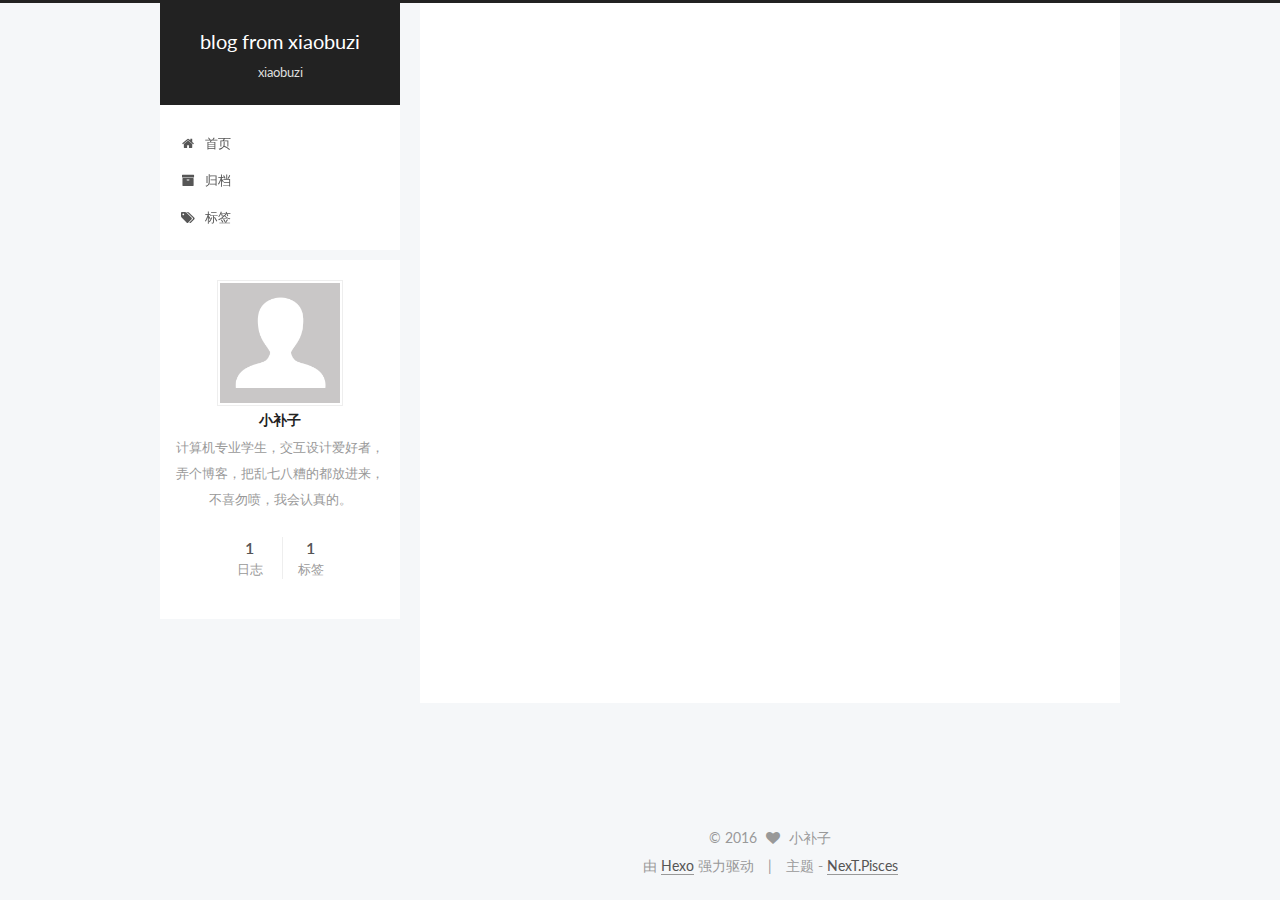
<file: index.html>
<!doctype html>



  


<html class="theme-next pisces use-motion">
<head>
  <meta charset="UTF-8"/>
<meta http-equiv="X-UA-Compatible" content="IE=edge,chrome=1" />
<meta name="viewport" content="width=device-width, initial-scale=1, maximum-scale=1"/>



<meta http-equiv="Cache-Control" content="no-transform" />
<meta http-equiv="Cache-Control" content="no-siteapp" />












  
  
  <link href="/vendors/fancybox/source/jquery.fancybox.css?v=2.1.5" rel="stylesheet" type="text/css" />




  
  
  
  

  
    
    
  

  

  

  

  

  
    
    
    <link href="//fonts.googleapis.com/css?family=Lato:300,300italic,400,400italic,700,700italic&subset=latin,latin-ext" rel="stylesheet" type="text/css">
  






<link href="/vendors/font-awesome/css/font-awesome.min.css?v=4.4.0" rel="stylesheet" type="text/css" />

<link href="/css/main.css?v=5.0.1" rel="stylesheet" type="text/css" />


  <meta name="keywords" content="Hexo, NexT" />








  <link rel="shortcut icon" type="image/x-icon" href="/favicon.ico?v=5.0.1" />






<meta name="description" content="计算机专业学生，交互设计爱好者，弄个博客，把乱七八糟的都放进来，不喜勿喷，我会认真的。">
<meta property="og:type" content="website">
<meta property="og:title" content="blog from xiaobuzi">
<meta property="og:url" content="http://xiaobuzi.aimerbsq.com/index.html">
<meta property="og:site_name" content="blog from xiaobuzi">
<meta property="og:description" content="计算机专业学生，交互设计爱好者，弄个博客，把乱七八糟的都放进来，不喜勿喷，我会认真的。">
<meta name="twitter:card" content="summary">
<meta name="twitter:title" content="blog from xiaobuzi">
<meta name="twitter:description" content="计算机专业学生，交互设计爱好者，弄个博客，把乱七八糟的都放进来，不喜勿喷，我会认真的。">



<script type="text/javascript" id="hexo.configuration">
  var NexT = window.NexT || {};
  var CONFIG = {
    scheme: 'Pisces',
    sidebar: {"position":"left","display":"post"},
    fancybox: true,
    motion: true,
    duoshuo: {
      userId: 0,
      author: '博主'
    }
  };
</script>




  <link rel="canonical" href="http://xiaobuzi.aimerbsq.com/"/>

  <title> blog from xiaobuzi </title>
</head>

<body itemscope itemtype="http://schema.org/WebPage" lang="zh-Hans">

  










  
  
    
  

  <div class="container one-collumn sidebar-position-left 
   page-home 
 ">
    <div class="headband"></div>

    <header id="header" class="header" itemscope itemtype="http://schema.org/WPHeader">
      <div class="header-inner"><div class="site-meta ">
  

  <div class="custom-logo-site-title">
    <a href="/"  class="brand" rel="start">
      <span class="logo-line-before"><i></i></span>
      <span class="site-title">blog from xiaobuzi</span>
      <span class="logo-line-after"><i></i></span>
    </a>
  </div>
  <p class="site-subtitle">xiaobuzi</p>
</div>

<div class="site-nav-toggle">
  <button>
    <span class="btn-bar"></span>
    <span class="btn-bar"></span>
    <span class="btn-bar"></span>
  </button>
</div>

<nav class="site-nav">
  

  
    <ul id="menu" class="menu">
      
        
        <li class="menu-item menu-item-home">
          <a href="/" rel="section">
            
              <i class="menu-item-icon fa fa-fw fa-home"></i> <br />
            
            首页
          </a>
        </li>
      
        
        <li class="menu-item menu-item-archives">
          <a href="/archives" rel="section">
            
              <i class="menu-item-icon fa fa-fw fa-archive"></i> <br />
            
            归档
          </a>
        </li>
      
        
        <li class="menu-item menu-item-tags">
          <a href="/tags" rel="section">
            
              <i class="menu-item-icon fa fa-fw fa-tags"></i> <br />
            
            标签
          </a>
        </li>
      

      
    </ul>
  

  
</nav>

 </div>
    </header>

    <main id="main" class="main">
      <div class="main-inner">
        <div class="content-wrap">
          <div id="content" class="content">
            
  <section id="posts" class="posts-expand">
    
      

  
  

  
  
  

  <article class="post post-type-normal " itemscope itemtype="http://schema.org/Article">

    
      <header class="post-header">

        
        
          <h1 class="post-title" itemprop="name headline">
            
            
              
                
                <a class="post-title-link" href="/2016/09/19/hello-world/" itemprop="url">
                  Hello World
                </a>
              
            
          </h1>
        

        <div class="post-meta">
          <span class="post-time">
            <span class="post-meta-item-icon">
              <i class="fa fa-calendar-o"></i>
            </span>
            <span class="post-meta-item-text">发表于</span>
            <time itemprop="dateCreated" datetime="2016-09-19T21:46:11+08:00" content="2016-09-19">
              2016-09-19
            </time>
          </span>

          

          
            
          

          

          
          

          
        </div>
      </header>
    


    <div class="post-body" itemprop="articleBody">

      
      

      
        
          
            <p>Welcome to <code>小补子</code>的博客</p>

          
        
      
    </div>

    <div>
      
    </div>

    <div>
      
    </div>

    <footer class="post-footer">
      

      

      
      
        <div class="post-eof"></div>
      
    </footer>
  </article>


    
  </section>

  


          </div>
          


          

        </div>
        
          
  
  <div class="sidebar-toggle">
    <div class="sidebar-toggle-line-wrap">
      <span class="sidebar-toggle-line sidebar-toggle-line-first"></span>
      <span class="sidebar-toggle-line sidebar-toggle-line-middle"></span>
      <span class="sidebar-toggle-line sidebar-toggle-line-last"></span>
    </div>
  </div>

  <aside id="sidebar" class="sidebar">
    <div class="sidebar-inner">

      

      

      <section class="site-overview sidebar-panel  sidebar-panel-active ">
        <div class="site-author motion-element" itemprop="author" itemscope itemtype="http://schema.org/Person">
          <img class="site-author-image" itemprop="image"
               src="/images/avatar.gif"
               alt="小补子" />
          <p class="site-author-name" itemprop="name">小补子</p>
          <p class="site-description motion-element" itemprop="description">计算机专业学生，交互设计爱好者，弄个博客，把乱七八糟的都放进来，不喜勿喷，我会认真的。</p>
        </div>
        <nav class="site-state motion-element">
          <div class="site-state-item site-state-posts">
            <a href="/archives">
              <span class="site-state-item-count">1</span>
              <span class="site-state-item-name">日志</span>
            </a>
          </div>

          

          
            <div class="site-state-item site-state-tags">
              <a href="/tags">
                <span class="site-state-item-count">1</span>
                <span class="site-state-item-name">标签</span>
              </a>
            </div>
          

        </nav>

        

        <div class="links-of-author motion-element">
          
        </div>

        
        

        
        

      </section>

      

    </div>
  </aside>


        
      </div>
    </main>

    <footer id="footer" class="footer">
      <div class="footer-inner">
        <div class="copyright" >
  
  &copy; 
  <span itemprop="copyrightYear">2016</span>
  <span class="with-love">
    <i class="fa fa-heart"></i>
  </span>
  <span class="author" itemprop="copyrightHolder">小补子</span>
</div>

<div class="powered-by">
  由 <a class="theme-link" href="https://hexo.io">Hexo</a> 强力驱动
</div>

<div class="theme-info">
  主题 -
  <a class="theme-link" href="https://github.com/iissnan/hexo-theme-next">
    NexT.Pisces
  </a>
</div>

        

        
      </div>
    </footer>

    <div class="back-to-top">
      <i class="fa fa-arrow-up"></i>
    </div>
  </div>

  

<script type="text/javascript">
  if (Object.prototype.toString.call(window.Promise) !== '[object Function]') {
    window.Promise = null;
  }
</script>









  



  
  <script type="text/javascript" src="/vendors/jquery/index.js?v=2.1.3"></script>

  
  <script type="text/javascript" src="/vendors/fastclick/lib/fastclick.min.js?v=1.0.6"></script>

  
  <script type="text/javascript" src="/vendors/jquery_lazyload/jquery.lazyload.js?v=1.9.7"></script>

  
  <script type="text/javascript" src="/vendors/velocity/velocity.min.js?v=1.2.1"></script>

  
  <script type="text/javascript" src="/vendors/velocity/velocity.ui.min.js?v=1.2.1"></script>

  
  <script type="text/javascript" src="/vendors/fancybox/source/jquery.fancybox.pack.js?v=2.1.5"></script>


  


  <script type="text/javascript" src="/js/src/utils.js?v=5.0.1"></script>

  <script type="text/javascript" src="/js/src/motion.js?v=5.0.1"></script>



  
  


  <script type="text/javascript" src="/js/src/affix.js?v=5.0.1"></script>

  <script type="text/javascript" src="/js/src/schemes/pisces.js?v=5.0.1"></script>



  

  


  <script type="text/javascript" src="/js/src/bootstrap.js?v=5.0.1"></script>



  



  




  
  

  

  

  

</body>
</html>
</file>
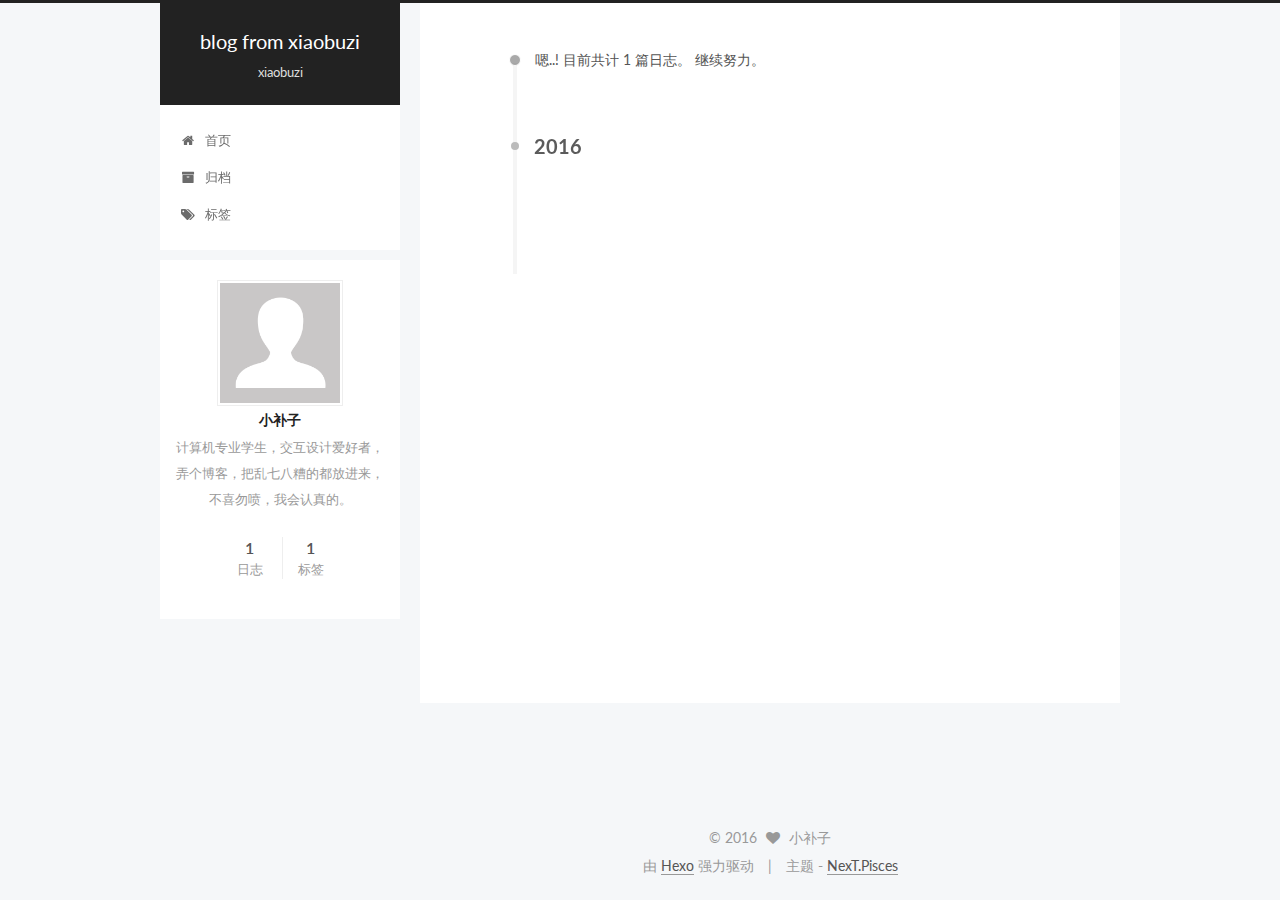
<file: archives/index.html>
<!doctype html>



  


<html class="theme-next pisces use-motion">
<head>
  <meta charset="UTF-8"/>
<meta http-equiv="X-UA-Compatible" content="IE=edge,chrome=1" />
<meta name="viewport" content="width=device-width, initial-scale=1, maximum-scale=1"/>



<meta http-equiv="Cache-Control" content="no-transform" />
<meta http-equiv="Cache-Control" content="no-siteapp" />












  
  
  <link href="/vendors/fancybox/source/jquery.fancybox.css?v=2.1.5" rel="stylesheet" type="text/css" />




  
  
  
  

  
    
    
  

  

  

  

  

  
    
    
    <link href="//fonts.googleapis.com/css?family=Lato:300,300italic,400,400italic,700,700italic&subset=latin,latin-ext" rel="stylesheet" type="text/css">
  






<link href="/vendors/font-awesome/css/font-awesome.min.css?v=4.4.0" rel="stylesheet" type="text/css" />

<link href="/css/main.css?v=5.0.1" rel="stylesheet" type="text/css" />


  <meta name="keywords" content="Hexo, NexT" />








  <link rel="shortcut icon" type="image/x-icon" href="/favicon.ico?v=5.0.1" />






<meta name="description" content="计算机专业学生，交互设计爱好者，弄个博客，把乱七八糟的都放进来，不喜勿喷，我会认真的。">
<meta property="og:type" content="website">
<meta property="og:title" content="blog from xiaobuzi">
<meta property="og:url" content="http://xiaobuzi.aimerbsq.com/archives/index.html">
<meta property="og:site_name" content="blog from xiaobuzi">
<meta property="og:description" content="计算机专业学生，交互设计爱好者，弄个博客，把乱七八糟的都放进来，不喜勿喷，我会认真的。">
<meta name="twitter:card" content="summary">
<meta name="twitter:title" content="blog from xiaobuzi">
<meta name="twitter:description" content="计算机专业学生，交互设计爱好者，弄个博客，把乱七八糟的都放进来，不喜勿喷，我会认真的。">



<script type="text/javascript" id="hexo.configuration">
  var NexT = window.NexT || {};
  var CONFIG = {
    scheme: 'Pisces',
    sidebar: {"position":"left","display":"post"},
    fancybox: true,
    motion: true,
    duoshuo: {
      userId: 0,
      author: '博主'
    }
  };
</script>




  <link rel="canonical" href="http://xiaobuzi.aimerbsq.com/archives/"/>

  <title> 归档 | blog from xiaobuzi </title>
</head>

<body itemscope itemtype="http://schema.org/WebPage" lang="zh-Hans">

  










  
  
    
  

  <div class="container one-collumn sidebar-position-left  page-archive  ">
    <div class="headband"></div>

    <header id="header" class="header" itemscope itemtype="http://schema.org/WPHeader">
      <div class="header-inner"><div class="site-meta ">
  

  <div class="custom-logo-site-title">
    <a href="/"  class="brand" rel="start">
      <span class="logo-line-before"><i></i></span>
      <span class="site-title">blog from xiaobuzi</span>
      <span class="logo-line-after"><i></i></span>
    </a>
  </div>
  <p class="site-subtitle">xiaobuzi</p>
</div>

<div class="site-nav-toggle">
  <button>
    <span class="btn-bar"></span>
    <span class="btn-bar"></span>
    <span class="btn-bar"></span>
  </button>
</div>

<nav class="site-nav">
  

  
    <ul id="menu" class="menu">
      
        
        <li class="menu-item menu-item-home">
          <a href="/" rel="section">
            
              <i class="menu-item-icon fa fa-fw fa-home"></i> <br />
            
            首页
          </a>
        </li>
      
        
        <li class="menu-item menu-item-archives">
          <a href="/archives" rel="section">
            
              <i class="menu-item-icon fa fa-fw fa-archive"></i> <br />
            
            归档
          </a>
        </li>
      
        
        <li class="menu-item menu-item-tags">
          <a href="/tags" rel="section">
            
              <i class="menu-item-icon fa fa-fw fa-tags"></i> <br />
            
            标签
          </a>
        </li>
      

      
    </ul>
  

  
</nav>

 </div>
    </header>

    <main id="main" class="main">
      <div class="main-inner">
        <div class="content-wrap">
          <div id="content" class="content">
            

  <section id="posts" class="posts-collapse">
    <span class="archive-move-on"></span>

    <span class="archive-page-counter">
      
      
      
        
      
      嗯..! 目前共计 1 篇日志。 继续努力。
    </span>

    

      
      
      

      
        
        <div class="collection-title">
          <h2 class="archive-year motion-element" id="archive-year-2016">2016</h2>
        </div>
      
      

      

  <article class="post post-type-normal" itemscope itemtype="http://schema.org/Article">
    <header class="post-header">

      <h1 class="post-title">
        
            <a class="post-title-link" href="/2016/09/19/hello-world/" itemprop="url">
              
                <span itemprop="name">Hello World</span>
              
            </a>
        
      </h1>

      <div class="post-meta">
        <time class="post-time" itemprop="dateCreated"
              datetime="2016-09-19T21:46:11+08:00"
              content="2016-09-19" >
          09-19
        </time>
      </div>

    </header>
  </article>



    

  </section>

  



          </div>
          


          

        </div>
        
          
  
  <div class="sidebar-toggle">
    <div class="sidebar-toggle-line-wrap">
      <span class="sidebar-toggle-line sidebar-toggle-line-first"></span>
      <span class="sidebar-toggle-line sidebar-toggle-line-middle"></span>
      <span class="sidebar-toggle-line sidebar-toggle-line-last"></span>
    </div>
  </div>

  <aside id="sidebar" class="sidebar">
    <div class="sidebar-inner">

      

      

      <section class="site-overview sidebar-panel  sidebar-panel-active ">
        <div class="site-author motion-element" itemprop="author" itemscope itemtype="http://schema.org/Person">
          <img class="site-author-image" itemprop="image"
               src="/images/avatar.gif"
               alt="小补子" />
          <p class="site-author-name" itemprop="name">小补子</p>
          <p class="site-description motion-element" itemprop="description">计算机专业学生，交互设计爱好者，弄个博客，把乱七八糟的都放进来，不喜勿喷，我会认真的。</p>
        </div>
        <nav class="site-state motion-element">
          <div class="site-state-item site-state-posts">
            <a href="/archives">
              <span class="site-state-item-count">1</span>
              <span class="site-state-item-name">日志</span>
            </a>
          </div>

          

          
            <div class="site-state-item site-state-tags">
              <a href="/tags">
                <span class="site-state-item-count">1</span>
                <span class="site-state-item-name">标签</span>
              </a>
            </div>
          

        </nav>

        

        <div class="links-of-author motion-element">
          
        </div>

        
        

        
        

      </section>

      

    </div>
  </aside>


        
      </div>
    </main>

    <footer id="footer" class="footer">
      <div class="footer-inner">
        <div class="copyright" >
  
  &copy; 
  <span itemprop="copyrightYear">2016</span>
  <span class="with-love">
    <i class="fa fa-heart"></i>
  </span>
  <span class="author" itemprop="copyrightHolder">小补子</span>
</div>

<div class="powered-by">
  由 <a class="theme-link" href="https://hexo.io">Hexo</a> 强力驱动
</div>

<div class="theme-info">
  主题 -
  <a class="theme-link" href="https://github.com/iissnan/hexo-theme-next">
    NexT.Pisces
  </a>
</div>

        

        
      </div>
    </footer>

    <div class="back-to-top">
      <i class="fa fa-arrow-up"></i>
    </div>
  </div>

  

<script type="text/javascript">
  if (Object.prototype.toString.call(window.Promise) !== '[object Function]') {
    window.Promise = null;
  }
</script>









  



  
  <script type="text/javascript" src="/vendors/jquery/index.js?v=2.1.3"></script>

  
  <script type="text/javascript" src="/vendors/fastclick/lib/fastclick.min.js?v=1.0.6"></script>

  
  <script type="text/javascript" src="/vendors/jquery_lazyload/jquery.lazyload.js?v=1.9.7"></script>

  
  <script type="text/javascript" src="/vendors/velocity/velocity.min.js?v=1.2.1"></script>

  
  <script type="text/javascript" src="/vendors/velocity/velocity.ui.min.js?v=1.2.1"></script>

  
  <script type="text/javascript" src="/vendors/fancybox/source/jquery.fancybox.pack.js?v=2.1.5"></script>


  


  <script type="text/javascript" src="/js/src/utils.js?v=5.0.1"></script>

  <script type="text/javascript" src="/js/src/motion.js?v=5.0.1"></script>



  
  


  <script type="text/javascript" src="/js/src/affix.js?v=5.0.1"></script>

  <script type="text/javascript" src="/js/src/schemes/pisces.js?v=5.0.1"></script>



  
  
    <script type="text/javascript" id="motion.page.archive">
      $('.archive-year').velocity('transition.slideLeftIn');
    </script>
  


  


  <script type="text/javascript" src="/js/src/bootstrap.js?v=5.0.1"></script>



  



  




  
  

  

  

  

</body>
</html>
</file>
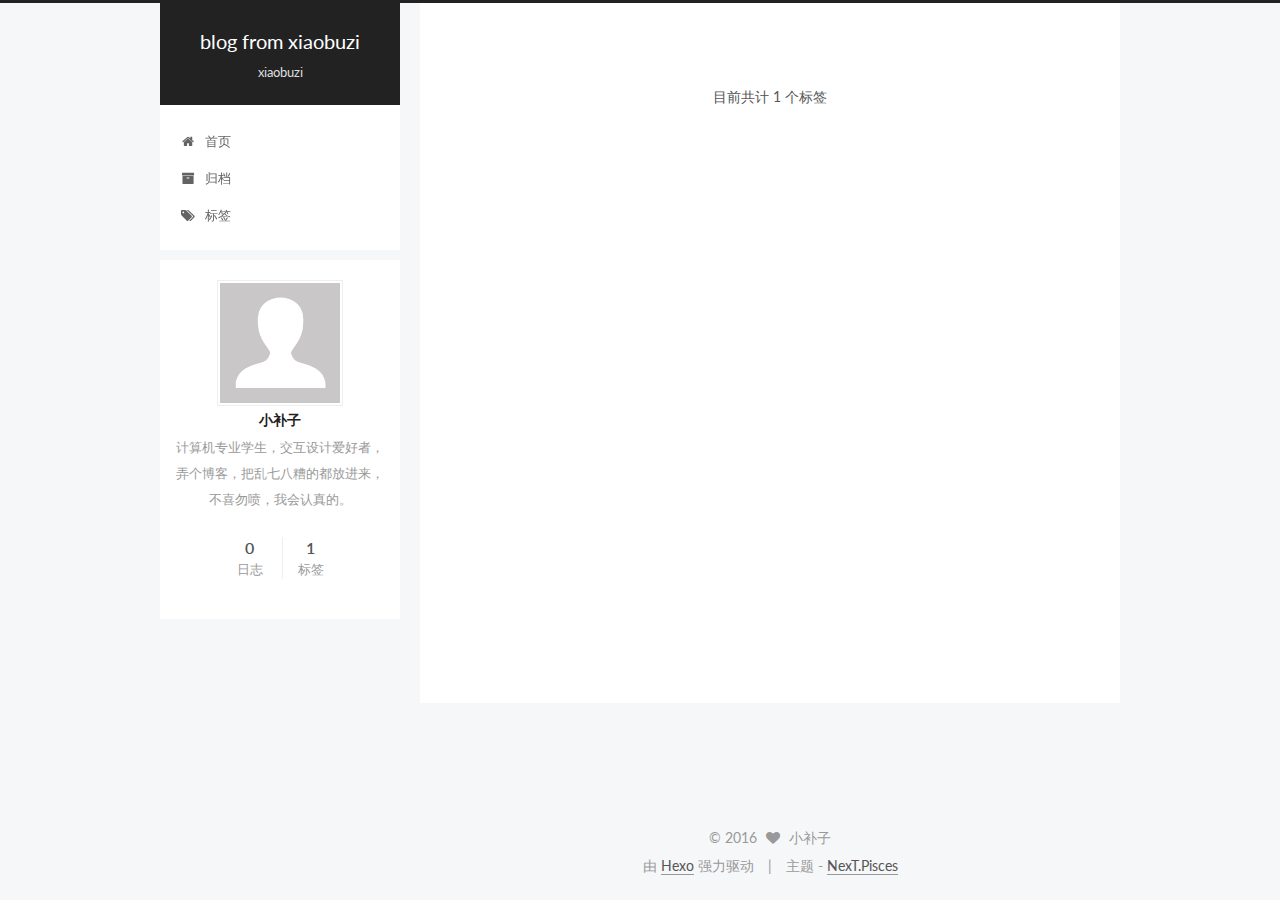
<file: tags/index.html>
<!doctype html>



  


<html class="theme-next pisces use-motion">
<head>
  <meta charset="UTF-8"/>
<meta http-equiv="X-UA-Compatible" content="IE=edge,chrome=1" />
<meta name="viewport" content="width=device-width, initial-scale=1, maximum-scale=1"/>



<meta http-equiv="Cache-Control" content="no-transform" />
<meta http-equiv="Cache-Control" content="no-siteapp" />












  
  
  <link href="/vendors/fancybox/source/jquery.fancybox.css?v=2.1.5" rel="stylesheet" type="text/css" />




  
  
  
  

  
    
    
  

  

  

  

  

  
    
    
    <link href="//fonts.googleapis.com/css?family=Lato:300,300italic,400,400italic,700,700italic&subset=latin,latin-ext" rel="stylesheet" type="text/css">
  






<link href="/vendors/font-awesome/css/font-awesome.min.css?v=4.4.0" rel="stylesheet" type="text/css" />

<link href="/css/main.css?v=5.0.1" rel="stylesheet" type="text/css" />


  <meta name="keywords" content="Hexo, NexT" />








  <link rel="shortcut icon" type="image/x-icon" href="/favicon.ico?v=5.0.1" />






<meta name="description" content="计算机专业学生，交互设计爱好者，弄个博客，把乱七八糟的都放进来，不喜勿喷，我会认真的。">
<meta property="og:type" content="website">
<meta property="og:title" content="tags">
<meta property="og:url" content="http://xiaobuzi.aimerbsq.com/tags/index.html">
<meta property="og:site_name" content="blog from xiaobuzi">
<meta property="og:description" content="计算机专业学生，交互设计爱好者，弄个博客，把乱七八糟的都放进来，不喜勿喷，我会认真的。">
<meta property="og:updated_time" content="2016-09-20T12:52:25.170Z">
<meta name="twitter:card" content="summary">
<meta name="twitter:title" content="tags">
<meta name="twitter:description" content="计算机专业学生，交互设计爱好者，弄个博客，把乱七八糟的都放进来，不喜勿喷，我会认真的。">



<script type="text/javascript" id="hexo.configuration">
  var NexT = window.NexT || {};
  var CONFIG = {
    scheme: 'Pisces',
    sidebar: {"position":"left","display":"post"},
    fancybox: true,
    motion: true,
    duoshuo: {
      userId: 0,
      author: '博主'
    }
  };
</script>




  <link rel="canonical" href="http://xiaobuzi.aimerbsq.com/tags/"/>

  <title>
  

  
    标签 | blog from xiaobuzi
  
</title>
</head>

<body itemscope itemtype="http://schema.org/WebPage" lang="zh-Hans">

  










  
  
    
  

  <div class="container one-collumn sidebar-position-left  ">
    <div class="headband"></div>

    <header id="header" class="header" itemscope itemtype="http://schema.org/WPHeader">
      <div class="header-inner"><div class="site-meta ">
  

  <div class="custom-logo-site-title">
    <a href="/"  class="brand" rel="start">
      <span class="logo-line-before"><i></i></span>
      <span class="site-title">blog from xiaobuzi</span>
      <span class="logo-line-after"><i></i></span>
    </a>
  </div>
  <p class="site-subtitle">xiaobuzi</p>
</div>

<div class="site-nav-toggle">
  <button>
    <span class="btn-bar"></span>
    <span class="btn-bar"></span>
    <span class="btn-bar"></span>
  </button>
</div>

<nav class="site-nav">
  

  
    <ul id="menu" class="menu">
      
        
        <li class="menu-item menu-item-home">
          <a href="/" rel="section">
            
              <i class="menu-item-icon fa fa-fw fa-home"></i> <br />
            
            首页
          </a>
        </li>
      
        
        <li class="menu-item menu-item-archives">
          <a href="/archives" rel="section">
            
              <i class="menu-item-icon fa fa-fw fa-archive"></i> <br />
            
            归档
          </a>
        </li>
      
        
        <li class="menu-item menu-item-tags">
          <a href="/tags" rel="section">
            
              <i class="menu-item-icon fa fa-fw fa-tags"></i> <br />
            
            标签
          </a>
        </li>
      

      
    </ul>
  

  
</nav>

 </div>
    </header>

    <main id="main" class="main">
      <div class="main-inner">
        <div class="content-wrap">
          <div id="content" class="content">
            

  <div id="posts" class="posts-expand">
    
    
      <div class="tag-cloud">
        <div class="tag-cloud-title">
            目前共计 1 个标签
        </div>
        <div class="tag-cloud-tags">
          
        </div>
      </div>
    
  </div>


          </div>
          


          
  <div class="comments" id="comments">
    
  </div>


        </div>
        
          
  
  <div class="sidebar-toggle">
    <div class="sidebar-toggle-line-wrap">
      <span class="sidebar-toggle-line sidebar-toggle-line-first"></span>
      <span class="sidebar-toggle-line sidebar-toggle-line-middle"></span>
      <span class="sidebar-toggle-line sidebar-toggle-line-last"></span>
    </div>
  </div>

  <aside id="sidebar" class="sidebar">
    <div class="sidebar-inner">

      

      

      <section class="site-overview sidebar-panel  sidebar-panel-active ">
        <div class="site-author motion-element" itemprop="author" itemscope itemtype="http://schema.org/Person">
          <img class="site-author-image" itemprop="image"
               src="/images/avatar.gif"
               alt="小补子" />
          <p class="site-author-name" itemprop="name">小补子</p>
          <p class="site-description motion-element" itemprop="description">计算机专业学生，交互设计爱好者，弄个博客，把乱七八糟的都放进来，不喜勿喷，我会认真的。</p>
        </div>
        <nav class="site-state motion-element">
          <div class="site-state-item site-state-posts">
            <a href="/archives">
              <span class="site-state-item-count">0</span>
              <span class="site-state-item-name">日志</span>
            </a>
          </div>

          

          
            <div class="site-state-item site-state-tags">
              <a href="/tags">
                <span class="site-state-item-count">1</span>
                <span class="site-state-item-name">标签</span>
              </a>
            </div>
          

        </nav>

        

        <div class="links-of-author motion-element">
          
        </div>

        
        

        
        

      </section>

      

    </div>
  </aside>


        
      </div>
    </main>

    <footer id="footer" class="footer">
      <div class="footer-inner">
        <div class="copyright" >
  
  &copy; 
  <span itemprop="copyrightYear">2016</span>
  <span class="with-love">
    <i class="fa fa-heart"></i>
  </span>
  <span class="author" itemprop="copyrightHolder">小补子</span>
</div>

<div class="powered-by">
  由 <a class="theme-link" href="https://hexo.io">Hexo</a> 强力驱动
</div>

<div class="theme-info">
  主题 -
  <a class="theme-link" href="https://github.com/iissnan/hexo-theme-next">
    NexT.Pisces
  </a>
</div>

        

        
      </div>
    </footer>

    <div class="back-to-top">
      <i class="fa fa-arrow-up"></i>
    </div>
  </div>

  

<script type="text/javascript">
  if (Object.prototype.toString.call(window.Promise) !== '[object Function]') {
    window.Promise = null;
  }
</script>









  



  
  <script type="text/javascript" src="/vendors/jquery/index.js?v=2.1.3"></script>

  
  <script type="text/javascript" src="/vendors/fastclick/lib/fastclick.min.js?v=1.0.6"></script>

  
  <script type="text/javascript" src="/vendors/jquery_lazyload/jquery.lazyload.js?v=1.9.7"></script>

  
  <script type="text/javascript" src="/vendors/velocity/velocity.min.js?v=1.2.1"></script>

  
  <script type="text/javascript" src="/vendors/velocity/velocity.ui.min.js?v=1.2.1"></script>

  
  <script type="text/javascript" src="/vendors/fancybox/source/jquery.fancybox.pack.js?v=2.1.5"></script>


  


  <script type="text/javascript" src="/js/src/utils.js?v=5.0.1"></script>

  <script type="text/javascript" src="/js/src/motion.js?v=5.0.1"></script>



  
  


  <script type="text/javascript" src="/js/src/affix.js?v=5.0.1"></script>

  <script type="text/javascript" src="/js/src/schemes/pisces.js?v=5.0.1"></script>



  

  


  <script type="text/javascript" src="/js/src/bootstrap.js?v=5.0.1"></script>



  



  




  
  

  

  

  

</body>
</html>
</file>
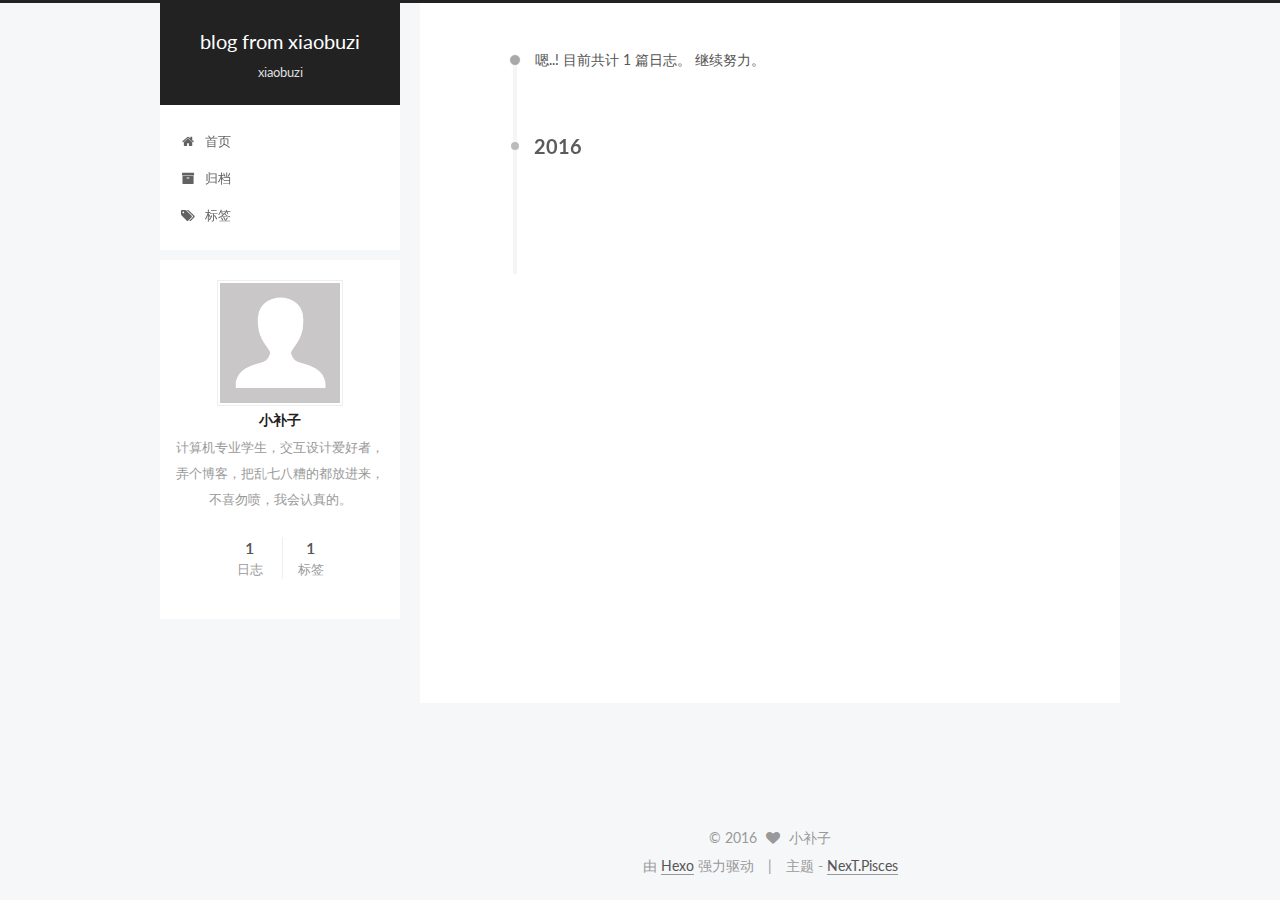
<file: archives/2016/index.html>
<!doctype html>



  


<html class="theme-next pisces use-motion">
<head>
  <meta charset="UTF-8"/>
<meta http-equiv="X-UA-Compatible" content="IE=edge,chrome=1" />
<meta name="viewport" content="width=device-width, initial-scale=1, maximum-scale=1"/>



<meta http-equiv="Cache-Control" content="no-transform" />
<meta http-equiv="Cache-Control" content="no-siteapp" />












  
  
  <link href="/vendors/fancybox/source/jquery.fancybox.css?v=2.1.5" rel="stylesheet" type="text/css" />




  
  
  
  

  
    
    
  

  

  

  

  

  
    
    
    <link href="//fonts.googleapis.com/css?family=Lato:300,300italic,400,400italic,700,700italic&subset=latin,latin-ext" rel="stylesheet" type="text/css">
  






<link href="/vendors/font-awesome/css/font-awesome.min.css?v=4.4.0" rel="stylesheet" type="text/css" />

<link href="/css/main.css?v=5.0.1" rel="stylesheet" type="text/css" />


  <meta name="keywords" content="Hexo, NexT" />








  <link rel="shortcut icon" type="image/x-icon" href="/favicon.ico?v=5.0.1" />






<meta name="description" content="计算机专业学生，交互设计爱好者，弄个博客，把乱七八糟的都放进来，不喜勿喷，我会认真的。">
<meta property="og:type" content="website">
<meta property="og:title" content="blog from xiaobuzi">
<meta property="og:url" content="http://xiaobuzi.aimerbsq.com/archives/2016/index.html">
<meta property="og:site_name" content="blog from xiaobuzi">
<meta property="og:description" content="计算机专业学生，交互设计爱好者，弄个博客，把乱七八糟的都放进来，不喜勿喷，我会认真的。">
<meta name="twitter:card" content="summary">
<meta name="twitter:title" content="blog from xiaobuzi">
<meta name="twitter:description" content="计算机专业学生，交互设计爱好者，弄个博客，把乱七八糟的都放进来，不喜勿喷，我会认真的。">



<script type="text/javascript" id="hexo.configuration">
  var NexT = window.NexT || {};
  var CONFIG = {
    scheme: 'Pisces',
    sidebar: {"position":"left","display":"post"},
    fancybox: true,
    motion: true,
    duoshuo: {
      userId: 0,
      author: '博主'
    }
  };
</script>




  <link rel="canonical" href="http://xiaobuzi.aimerbsq.com/archives/2016/"/>

  <title> 归档 | blog from xiaobuzi </title>
</head>

<body itemscope itemtype="http://schema.org/WebPage" lang="zh-Hans">

  










  
  
    
  

  <div class="container one-collumn sidebar-position-left  page-archive  ">
    <div class="headband"></div>

    <header id="header" class="header" itemscope itemtype="http://schema.org/WPHeader">
      <div class="header-inner"><div class="site-meta ">
  

  <div class="custom-logo-site-title">
    <a href="/"  class="brand" rel="start">
      <span class="logo-line-before"><i></i></span>
      <span class="site-title">blog from xiaobuzi</span>
      <span class="logo-line-after"><i></i></span>
    </a>
  </div>
  <p class="site-subtitle">xiaobuzi</p>
</div>

<div class="site-nav-toggle">
  <button>
    <span class="btn-bar"></span>
    <span class="btn-bar"></span>
    <span class="btn-bar"></span>
  </button>
</div>

<nav class="site-nav">
  

  
    <ul id="menu" class="menu">
      
        
        <li class="menu-item menu-item-home">
          <a href="/" rel="section">
            
              <i class="menu-item-icon fa fa-fw fa-home"></i> <br />
            
            首页
          </a>
        </li>
      
        
        <li class="menu-item menu-item-archives">
          <a href="/archives" rel="section">
            
              <i class="menu-item-icon fa fa-fw fa-archive"></i> <br />
            
            归档
          </a>
        </li>
      
        
        <li class="menu-item menu-item-tags">
          <a href="/tags" rel="section">
            
              <i class="menu-item-icon fa fa-fw fa-tags"></i> <br />
            
            标签
          </a>
        </li>
      

      
    </ul>
  

  
</nav>

 </div>
    </header>

    <main id="main" class="main">
      <div class="main-inner">
        <div class="content-wrap">
          <div id="content" class="content">
            

  <section id="posts" class="posts-collapse">
    <span class="archive-move-on"></span>

    <span class="archive-page-counter">
      
      
      
        
      
      嗯..! 目前共计 1 篇日志。 继续努力。
    </span>

    

      
      
      

      
        
        <div class="collection-title">
          <h2 class="archive-year motion-element" id="archive-year-2016">2016</h2>
        </div>
      
      

      

  <article class="post post-type-normal" itemscope itemtype="http://schema.org/Article">
    <header class="post-header">

      <h1 class="post-title">
        
            <a class="post-title-link" href="/2016/09/19/hello-world/" itemprop="url">
              
                <span itemprop="name">Hello World</span>
              
            </a>
        
      </h1>

      <div class="post-meta">
        <time class="post-time" itemprop="dateCreated"
              datetime="2016-09-19T21:46:11+08:00"
              content="2016-09-19" >
          09-19
        </time>
      </div>

    </header>
  </article>



    

  </section>

  



          </div>
          


          

        </div>
        
          
  
  <div class="sidebar-toggle">
    <div class="sidebar-toggle-line-wrap">
      <span class="sidebar-toggle-line sidebar-toggle-line-first"></span>
      <span class="sidebar-toggle-line sidebar-toggle-line-middle"></span>
      <span class="sidebar-toggle-line sidebar-toggle-line-last"></span>
    </div>
  </div>

  <aside id="sidebar" class="sidebar">
    <div class="sidebar-inner">

      

      

      <section class="site-overview sidebar-panel  sidebar-panel-active ">
        <div class="site-author motion-element" itemprop="author" itemscope itemtype="http://schema.org/Person">
          <img class="site-author-image" itemprop="image"
               src="/images/avatar.gif"
               alt="小补子" />
          <p class="site-author-name" itemprop="name">小补子</p>
          <p class="site-description motion-element" itemprop="description">计算机专业学生，交互设计爱好者，弄个博客，把乱七八糟的都放进来，不喜勿喷，我会认真的。</p>
        </div>
        <nav class="site-state motion-element">
          <div class="site-state-item site-state-posts">
            <a href="/archives">
              <span class="site-state-item-count">1</span>
              <span class="site-state-item-name">日志</span>
            </a>
          </div>

          

          
            <div class="site-state-item site-state-tags">
              <a href="/tags">
                <span class="site-state-item-count">1</span>
                <span class="site-state-item-name">标签</span>
              </a>
            </div>
          

        </nav>

        

        <div class="links-of-author motion-element">
          
        </div>

        
        

        
        

      </section>

      

    </div>
  </aside>


        
      </div>
    </main>

    <footer id="footer" class="footer">
      <div class="footer-inner">
        <div class="copyright" >
  
  &copy; 
  <span itemprop="copyrightYear">2016</span>
  <span class="with-love">
    <i class="fa fa-heart"></i>
  </span>
  <span class="author" itemprop="copyrightHolder">小补子</span>
</div>

<div class="powered-by">
  由 <a class="theme-link" href="https://hexo.io">Hexo</a> 强力驱动
</div>

<div class="theme-info">
  主题 -
  <a class="theme-link" href="https://github.com/iissnan/hexo-theme-next">
    NexT.Pisces
  </a>
</div>

        

        
      </div>
    </footer>

    <div class="back-to-top">
      <i class="fa fa-arrow-up"></i>
    </div>
  </div>

  

<script type="text/javascript">
  if (Object.prototype.toString.call(window.Promise) !== '[object Function]') {
    window.Promise = null;
  }
</script>









  



  
  <script type="text/javascript" src="/vendors/jquery/index.js?v=2.1.3"></script>

  
  <script type="text/javascript" src="/vendors/fastclick/lib/fastclick.min.js?v=1.0.6"></script>

  
  <script type="text/javascript" src="/vendors/jquery_lazyload/jquery.lazyload.js?v=1.9.7"></script>

  
  <script type="text/javascript" src="/vendors/velocity/velocity.min.js?v=1.2.1"></script>

  
  <script type="text/javascript" src="/vendors/velocity/velocity.ui.min.js?v=1.2.1"></script>

  
  <script type="text/javascript" src="/vendors/fancybox/source/jquery.fancybox.pack.js?v=2.1.5"></script>


  


  <script type="text/javascript" src="/js/src/utils.js?v=5.0.1"></script>

  <script type="text/javascript" src="/js/src/motion.js?v=5.0.1"></script>



  
  


  <script type="text/javascript" src="/js/src/affix.js?v=5.0.1"></script>

  <script type="text/javascript" src="/js/src/schemes/pisces.js?v=5.0.1"></script>



  
  
    <script type="text/javascript" id="motion.page.archive">
      $('.archive-year').velocity('transition.slideLeftIn');
    </script>
  


  


  <script type="text/javascript" src="/js/src/bootstrap.js?v=5.0.1"></script>



  



  




  
  

  

  

  

</body>
</html>
</file>
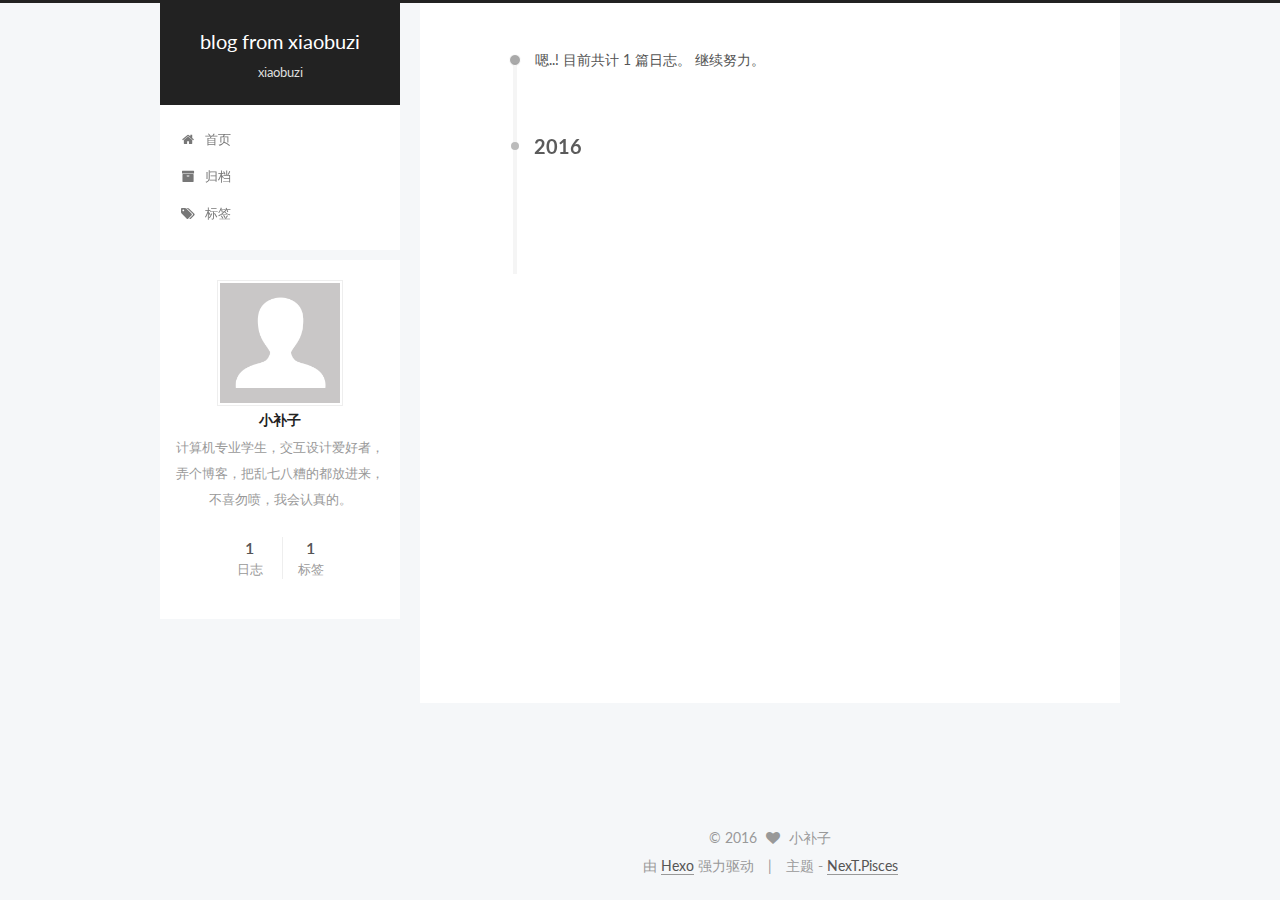
<file: archives/2016/09/index.html>
<!doctype html>



  


<html class="theme-next pisces use-motion">
<head>
  <meta charset="UTF-8"/>
<meta http-equiv="X-UA-Compatible" content="IE=edge,chrome=1" />
<meta name="viewport" content="width=device-width, initial-scale=1, maximum-scale=1"/>



<meta http-equiv="Cache-Control" content="no-transform" />
<meta http-equiv="Cache-Control" content="no-siteapp" />












  
  
  <link href="/vendors/fancybox/source/jquery.fancybox.css?v=2.1.5" rel="stylesheet" type="text/css" />




  
  
  
  

  
    
    
  

  

  

  

  

  
    
    
    <link href="//fonts.googleapis.com/css?family=Lato:300,300italic,400,400italic,700,700italic&subset=latin,latin-ext" rel="stylesheet" type="text/css">
  






<link href="/vendors/font-awesome/css/font-awesome.min.css?v=4.4.0" rel="stylesheet" type="text/css" />

<link href="/css/main.css?v=5.0.1" rel="stylesheet" type="text/css" />


  <meta name="keywords" content="Hexo, NexT" />








  <link rel="shortcut icon" type="image/x-icon" href="/favicon.ico?v=5.0.1" />






<meta name="description" content="计算机专业学生，交互设计爱好者，弄个博客，把乱七八糟的都放进来，不喜勿喷，我会认真的。">
<meta property="og:type" content="website">
<meta property="og:title" content="blog from xiaobuzi">
<meta property="og:url" content="http://xiaobuzi.aimerbsq.com/archives/2016/09/index.html">
<meta property="og:site_name" content="blog from xiaobuzi">
<meta property="og:description" content="计算机专业学生，交互设计爱好者，弄个博客，把乱七八糟的都放进来，不喜勿喷，我会认真的。">
<meta name="twitter:card" content="summary">
<meta name="twitter:title" content="blog from xiaobuzi">
<meta name="twitter:description" content="计算机专业学生，交互设计爱好者，弄个博客，把乱七八糟的都放进来，不喜勿喷，我会认真的。">



<script type="text/javascript" id="hexo.configuration">
  var NexT = window.NexT || {};
  var CONFIG = {
    scheme: 'Pisces',
    sidebar: {"position":"left","display":"post"},
    fancybox: true,
    motion: true,
    duoshuo: {
      userId: 0,
      author: '博主'
    }
  };
</script>




  <link rel="canonical" href="http://xiaobuzi.aimerbsq.com/archives/2016/09/"/>

  <title> 归档 | blog from xiaobuzi </title>
</head>

<body itemscope itemtype="http://schema.org/WebPage" lang="zh-Hans">

  










  
  
    
  

  <div class="container one-collumn sidebar-position-left  page-archive  ">
    <div class="headband"></div>

    <header id="header" class="header" itemscope itemtype="http://schema.org/WPHeader">
      <div class="header-inner"><div class="site-meta ">
  

  <div class="custom-logo-site-title">
    <a href="/"  class="brand" rel="start">
      <span class="logo-line-before"><i></i></span>
      <span class="site-title">blog from xiaobuzi</span>
      <span class="logo-line-after"><i></i></span>
    </a>
  </div>
  <p class="site-subtitle">xiaobuzi</p>
</div>

<div class="site-nav-toggle">
  <button>
    <span class="btn-bar"></span>
    <span class="btn-bar"></span>
    <span class="btn-bar"></span>
  </button>
</div>

<nav class="site-nav">
  

  
    <ul id="menu" class="menu">
      
        
        <li class="menu-item menu-item-home">
          <a href="/" rel="section">
            
              <i class="menu-item-icon fa fa-fw fa-home"></i> <br />
            
            首页
          </a>
        </li>
      
        
        <li class="menu-item menu-item-archives">
          <a href="/archives" rel="section">
            
              <i class="menu-item-icon fa fa-fw fa-archive"></i> <br />
            
            归档
          </a>
        </li>
      
        
        <li class="menu-item menu-item-tags">
          <a href="/tags" rel="section">
            
              <i class="menu-item-icon fa fa-fw fa-tags"></i> <br />
            
            标签
          </a>
        </li>
      

      
    </ul>
  

  
</nav>

 </div>
    </header>

    <main id="main" class="main">
      <div class="main-inner">
        <div class="content-wrap">
          <div id="content" class="content">
            

  <section id="posts" class="posts-collapse">
    <span class="archive-move-on"></span>

    <span class="archive-page-counter">
      
      
      
        
      
      嗯..! 目前共计 1 篇日志。 继续努力。
    </span>

    

      
      
      

      
        
        <div class="collection-title">
          <h2 class="archive-year motion-element" id="archive-year-2016">2016</h2>
        </div>
      
      

      

  <article class="post post-type-normal" itemscope itemtype="http://schema.org/Article">
    <header class="post-header">

      <h1 class="post-title">
        
            <a class="post-title-link" href="/2016/09/19/hello-world/" itemprop="url">
              
                <span itemprop="name">Hello World</span>
              
            </a>
        
      </h1>

      <div class="post-meta">
        <time class="post-time" itemprop="dateCreated"
              datetime="2016-09-19T21:46:11+08:00"
              content="2016-09-19" >
          09-19
        </time>
      </div>

    </header>
  </article>



    

  </section>

  



          </div>
          


          

        </div>
        
          
  
  <div class="sidebar-toggle">
    <div class="sidebar-toggle-line-wrap">
      <span class="sidebar-toggle-line sidebar-toggle-line-first"></span>
      <span class="sidebar-toggle-line sidebar-toggle-line-middle"></span>
      <span class="sidebar-toggle-line sidebar-toggle-line-last"></span>
    </div>
  </div>

  <aside id="sidebar" class="sidebar">
    <div class="sidebar-inner">

      

      

      <section class="site-overview sidebar-panel  sidebar-panel-active ">
        <div class="site-author motion-element" itemprop="author" itemscope itemtype="http://schema.org/Person">
          <img class="site-author-image" itemprop="image"
               src="/images/avatar.gif"
               alt="小补子" />
          <p class="site-author-name" itemprop="name">小补子</p>
          <p class="site-description motion-element" itemprop="description">计算机专业学生，交互设计爱好者，弄个博客，把乱七八糟的都放进来，不喜勿喷，我会认真的。</p>
        </div>
        <nav class="site-state motion-element">
          <div class="site-state-item site-state-posts">
            <a href="/archives">
              <span class="site-state-item-count">1</span>
              <span class="site-state-item-name">日志</span>
            </a>
          </div>

          

          
            <div class="site-state-item site-state-tags">
              <a href="/tags">
                <span class="site-state-item-count">1</span>
                <span class="site-state-item-name">标签</span>
              </a>
            </div>
          

        </nav>

        

        <div class="links-of-author motion-element">
          
        </div>

        
        

        
        

      </section>

      

    </div>
  </aside>


        
      </div>
    </main>

    <footer id="footer" class="footer">
      <div class="footer-inner">
        <div class="copyright" >
  
  &copy; 
  <span itemprop="copyrightYear">2016</span>
  <span class="with-love">
    <i class="fa fa-heart"></i>
  </span>
  <span class="author" itemprop="copyrightHolder">小补子</span>
</div>

<div class="powered-by">
  由 <a class="theme-link" href="https://hexo.io">Hexo</a> 强力驱动
</div>

<div class="theme-info">
  主题 -
  <a class="theme-link" href="https://github.com/iissnan/hexo-theme-next">
    NexT.Pisces
  </a>
</div>

        

        
      </div>
    </footer>

    <div class="back-to-top">
      <i class="fa fa-arrow-up"></i>
    </div>
  </div>

  

<script type="text/javascript">
  if (Object.prototype.toString.call(window.Promise) !== '[object Function]') {
    window.Promise = null;
  }
</script>









  



  
  <script type="text/javascript" src="/vendors/jquery/index.js?v=2.1.3"></script>

  
  <script type="text/javascript" src="/vendors/fastclick/lib/fastclick.min.js?v=1.0.6"></script>

  
  <script type="text/javascript" src="/vendors/jquery_lazyload/jquery.lazyload.js?v=1.9.7"></script>

  
  <script type="text/javascript" src="/vendors/velocity/velocity.min.js?v=1.2.1"></script>

  
  <script type="text/javascript" src="/vendors/velocity/velocity.ui.min.js?v=1.2.1"></script>

  
  <script type="text/javascript" src="/vendors/fancybox/source/jquery.fancybox.pack.js?v=2.1.5"></script>


  


  <script type="text/javascript" src="/js/src/utils.js?v=5.0.1"></script>

  <script type="text/javascript" src="/js/src/motion.js?v=5.0.1"></script>



  
  


  <script type="text/javascript" src="/js/src/affix.js?v=5.0.1"></script>

  <script type="text/javascript" src="/js/src/schemes/pisces.js?v=5.0.1"></script>



  
  
    <script type="text/javascript" id="motion.page.archive">
      $('.archive-year').velocity('transition.slideLeftIn');
    </script>
  


  


  <script type="text/javascript" src="/js/src/bootstrap.js?v=5.0.1"></script>



  



  




  
  

  

  

  

</body>
</html>
</file>
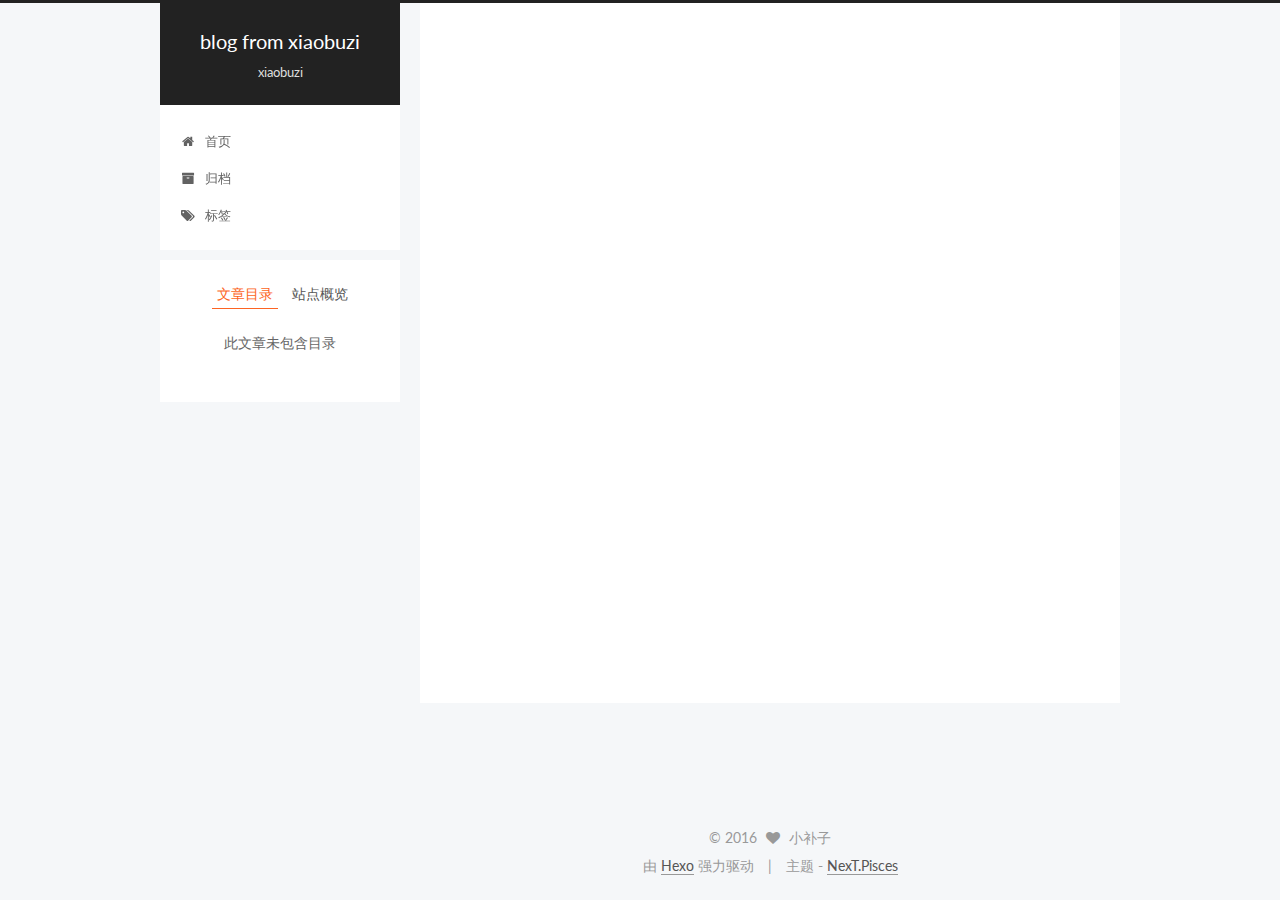
<file: 2016/09/19/hello-world/index.html>
<!doctype html>



  


<html class="theme-next pisces use-motion">
<head>
  <meta charset="UTF-8"/>
<meta http-equiv="X-UA-Compatible" content="IE=edge,chrome=1" />
<meta name="viewport" content="width=device-width, initial-scale=1, maximum-scale=1"/>



<meta http-equiv="Cache-Control" content="no-transform" />
<meta http-equiv="Cache-Control" content="no-siteapp" />












  
  
  <link href="/vendors/fancybox/source/jquery.fancybox.css?v=2.1.5" rel="stylesheet" type="text/css" />




  
  
  
  

  
    
    
  

  

  

  

  

  
    
    
    <link href="//fonts.googleapis.com/css?family=Lato:300,300italic,400,400italic,700,700italic&subset=latin,latin-ext" rel="stylesheet" type="text/css">
  






<link href="/vendors/font-awesome/css/font-awesome.min.css?v=4.4.0" rel="stylesheet" type="text/css" />

<link href="/css/main.css?v=5.0.1" rel="stylesheet" type="text/css" />


  <meta name="keywords" content="Hexo, NexT" />








  <link rel="shortcut icon" type="image/x-icon" href="/favicon.ico?v=5.0.1" />






<meta name="description" content="Welcome to 小补子的博客">
<meta property="og:type" content="article">
<meta property="og:title" content="Hello World">
<meta property="og:url" content="http://xiaobuzi.aimerbsq.com/2016/09/19/hello-world/index.html">
<meta property="og:site_name" content="blog from xiaobuzi">
<meta property="og:description" content="Welcome to 小补子的博客">
<meta property="og:updated_time" content="2016-09-20T13:02:11.653Z">
<meta name="twitter:card" content="summary">
<meta name="twitter:title" content="Hello World">
<meta name="twitter:description" content="Welcome to 小补子的博客">



<script type="text/javascript" id="hexo.configuration">
  var NexT = window.NexT || {};
  var CONFIG = {
    scheme: 'Pisces',
    sidebar: {"position":"left","display":"post"},
    fancybox: true,
    motion: true,
    duoshuo: {
      userId: 0,
      author: '博主'
    }
  };
</script>




  <link rel="canonical" href="http://xiaobuzi.aimerbsq.com/2016/09/19/hello-world/"/>

  <title> Hello World | blog from xiaobuzi </title>
</head>

<body itemscope itemtype="http://schema.org/WebPage" lang="zh-Hans">

  










  
  
    
  

  <div class="container one-collumn sidebar-position-left page-post-detail ">
    <div class="headband"></div>

    <header id="header" class="header" itemscope itemtype="http://schema.org/WPHeader">
      <div class="header-inner"><div class="site-meta ">
  

  <div class="custom-logo-site-title">
    <a href="/"  class="brand" rel="start">
      <span class="logo-line-before"><i></i></span>
      <span class="site-title">blog from xiaobuzi</span>
      <span class="logo-line-after"><i></i></span>
    </a>
  </div>
  <p class="site-subtitle">xiaobuzi</p>
</div>

<div class="site-nav-toggle">
  <button>
    <span class="btn-bar"></span>
    <span class="btn-bar"></span>
    <span class="btn-bar"></span>
  </button>
</div>

<nav class="site-nav">
  

  
    <ul id="menu" class="menu">
      
        
        <li class="menu-item menu-item-home">
          <a href="/" rel="section">
            
              <i class="menu-item-icon fa fa-fw fa-home"></i> <br />
            
            首页
          </a>
        </li>
      
        
        <li class="menu-item menu-item-archives">
          <a href="/archives" rel="section">
            
              <i class="menu-item-icon fa fa-fw fa-archive"></i> <br />
            
            归档
          </a>
        </li>
      
        
        <li class="menu-item menu-item-tags">
          <a href="/tags" rel="section">
            
              <i class="menu-item-icon fa fa-fw fa-tags"></i> <br />
            
            标签
          </a>
        </li>
      

      
    </ul>
  

  
</nav>

 </div>
    </header>

    <main id="main" class="main">
      <div class="main-inner">
        <div class="content-wrap">
          <div id="content" class="content">
            

  <div id="posts" class="posts-expand">
    

  
  

  
  
  

  <article class="post post-type-normal " itemscope itemtype="http://schema.org/Article">

    
      <header class="post-header">

        
        
          <h1 class="post-title" itemprop="name headline">
            
            
              
                Hello World
              
            
          </h1>
        

        <div class="post-meta">
          <span class="post-time">
            <span class="post-meta-item-icon">
              <i class="fa fa-calendar-o"></i>
            </span>
            <span class="post-meta-item-text">发表于</span>
            <time itemprop="dateCreated" datetime="2016-09-19T21:46:11+08:00" content="2016-09-19">
              2016-09-19
            </time>
          </span>

          

          
            
          

          

          
          

          
        </div>
      </header>
    


    <div class="post-body" itemprop="articleBody">

      
      

      
        <p>Welcome to <code>小补子</code>的博客</p>

      
    </div>

    <div>
      
        

      
    </div>

    <div>
      
        

      
    </div>

    <footer class="post-footer">
      

      

      
      
    </footer>
  </article>



    <div class="post-spread">
      
    </div>
  </div>


          </div>
          


          
  <div class="comments" id="comments">
    
  </div>


        </div>
        
          
  
  <div class="sidebar-toggle">
    <div class="sidebar-toggle-line-wrap">
      <span class="sidebar-toggle-line sidebar-toggle-line-first"></span>
      <span class="sidebar-toggle-line sidebar-toggle-line-middle"></span>
      <span class="sidebar-toggle-line sidebar-toggle-line-last"></span>
    </div>
  </div>

  <aside id="sidebar" class="sidebar">
    <div class="sidebar-inner">

      

      
        <ul class="sidebar-nav motion-element">
          <li class="sidebar-nav-toc sidebar-nav-active" data-target="post-toc-wrap" >
            文章目录
          </li>
          <li class="sidebar-nav-overview" data-target="site-overview">
            站点概览
          </li>
        </ul>
      

      <section class="site-overview sidebar-panel ">
        <div class="site-author motion-element" itemprop="author" itemscope itemtype="http://schema.org/Person">
          <img class="site-author-image" itemprop="image"
               src="/images/avatar.gif"
               alt="小补子" />
          <p class="site-author-name" itemprop="name">小补子</p>
          <p class="site-description motion-element" itemprop="description">计算机专业学生，交互设计爱好者，弄个博客，把乱七八糟的都放进来，不喜勿喷，我会认真的。</p>
        </div>
        <nav class="site-state motion-element">
          <div class="site-state-item site-state-posts">
            <a href="/archives">
              <span class="site-state-item-count">1</span>
              <span class="site-state-item-name">日志</span>
            </a>
          </div>

          

          
            <div class="site-state-item site-state-tags">
              <a href="/tags">
                <span class="site-state-item-count">1</span>
                <span class="site-state-item-name">标签</span>
              </a>
            </div>
          

        </nav>

        

        <div class="links-of-author motion-element">
          
        </div>

        
        

        
        

      </section>

      
        <section class="post-toc-wrap motion-element sidebar-panel sidebar-panel-active">
          <div class="post-toc">
            
              
            
            
              <p class="post-toc-empty">此文章未包含目录</p>
            
          </div>
        </section>
      

    </div>
  </aside>


        
      </div>
    </main>

    <footer id="footer" class="footer">
      <div class="footer-inner">
        <div class="copyright" >
  
  &copy; 
  <span itemprop="copyrightYear">2016</span>
  <span class="with-love">
    <i class="fa fa-heart"></i>
  </span>
  <span class="author" itemprop="copyrightHolder">小补子</span>
</div>

<div class="powered-by">
  由 <a class="theme-link" href="https://hexo.io">Hexo</a> 强力驱动
</div>

<div class="theme-info">
  主题 -
  <a class="theme-link" href="https://github.com/iissnan/hexo-theme-next">
    NexT.Pisces
  </a>
</div>

        

        
      </div>
    </footer>

    <div class="back-to-top">
      <i class="fa fa-arrow-up"></i>
    </div>
  </div>

  

<script type="text/javascript">
  if (Object.prototype.toString.call(window.Promise) !== '[object Function]') {
    window.Promise = null;
  }
</script>









  



  
  <script type="text/javascript" src="/vendors/jquery/index.js?v=2.1.3"></script>

  
  <script type="text/javascript" src="/vendors/fastclick/lib/fastclick.min.js?v=1.0.6"></script>

  
  <script type="text/javascript" src="/vendors/jquery_lazyload/jquery.lazyload.js?v=1.9.7"></script>

  
  <script type="text/javascript" src="/vendors/velocity/velocity.min.js?v=1.2.1"></script>

  
  <script type="text/javascript" src="/vendors/velocity/velocity.ui.min.js?v=1.2.1"></script>

  
  <script type="text/javascript" src="/vendors/fancybox/source/jquery.fancybox.pack.js?v=2.1.5"></script>


  


  <script type="text/javascript" src="/js/src/utils.js?v=5.0.1"></script>

  <script type="text/javascript" src="/js/src/motion.js?v=5.0.1"></script>



  
  


  <script type="text/javascript" src="/js/src/affix.js?v=5.0.1"></script>

  <script type="text/javascript" src="/js/src/schemes/pisces.js?v=5.0.1"></script>



  
  <script type="text/javascript" src="/js/src/scrollspy.js?v=5.0.1"></script>
<script type="text/javascript" src="/js/src/post-details.js?v=5.0.1"></script>



  


  <script type="text/javascript" src="/js/src/bootstrap.js?v=5.0.1"></script>



  



  




  
  

  

  

  

</body>
</html>
</file>
<file: css/main.css>
/* normalize.css v3.0.2 | MIT License | git.io/normalize */
html {
  font-family: sans-serif; /* 1 */
  -ms-text-size-adjust: 100%; /* 2 */
  -webkit-text-size-adjust: 100%; /* 2 */
}
body {
  margin: 0;
}
article,
aside,
details,
figcaption,
figure,
footer,
header,
hgroup,
main,
menu,
nav,
section,
summary {
  display: block;
}
audio,
canvas,
progress,
video {
  display: inline-block; /* 1 */
  vertical-align: baseline; /* 2 */
}
audio:not([controls]) {
  display: none;
  height: 0;
}
[hidden],
template {
  display: none;
}
a {
  background-color: transparent;
}
a:active,
a:hover {
  outline: 0;
}
abbr[title] {
  border-bottom: 1px dotted;
}
b,
strong {
  font-weight: bold;
}
dfn {
  font-style: italic;
}
h1 {
  font-size: 2em;
  margin: 0.67em 0;
}
mark {
  background: #ff0;
  color: #000;
}
small {
  font-size: 80%;
}
sub,
sup {
  font-size: 75%;
  line-height: 0;
  position: relative;
  vertical-align: baseline;
}
sup {
  top: -0.5em;
}
sub {
  bottom: -0.25em;
}
img {
  border: 0;
}
svg:not(:root) {
  overflow: hidden;
}
figure {
  margin: 1em 40px;
}
hr {
  -moz-box-sizing: content-box;
  box-sizing: content-box;
  height: 0;
}
pre {
  overflow: auto;
}
code,
kbd,
pre,
samp {
  font-family: monospace, monospace;
  font-size: 1em;
}
button,
input,
optgroup,
select,
textarea {
  color: inherit; /* 1 */
  font: inherit; /* 2 */
  margin: 0; /* 3 */
}
button {
  overflow: visible;
}
button,
select {
  text-transform: none;
}
button,
html input[type="button"],
input[type="reset"],
input[type="submit"] {
  -webkit-appearance: button; /* 2 */
  cursor: pointer; /* 3 */
}
button[disabled],
html input[disabled] {
  cursor: default;
}
button::-moz-focus-inner,
input::-moz-focus-inner {
  border: 0;
  padding: 0;
}
input {
  line-height: normal;
}
input[type="checkbox"],
input[type="radio"] {
  box-sizing: border-box; /* 1 */
  padding: 0; /* 2 */
}
input[type="number"]::-webkit-inner-spin-button,
input[type="number"]::-webkit-outer-spin-button {
  height: auto;
}
input[type="search"] {
  -webkit-appearance: textfield; /* 1 */
  -moz-box-sizing: content-box;
  -webkit-box-sizing: content-box; /* 2 */
  box-sizing: content-box;
}
input[type="search"]::-webkit-search-cancel-button,
input[type="search"]::-webkit-search-decoration {
  -webkit-appearance: none;
}
fieldset {
  border: 1px solid #c0c0c0;
  margin: 0 2px;
  padding: 0.35em 0.625em 0.75em;
}
legend {
  border: 0; /* 1 */
  padding: 0; /* 2 */
}
textarea {
  overflow: auto;
}
optgroup {
  font-weight: bold;
}
table {
  border-collapse: collapse;
  border-spacing: 0;
}
td,
th {
  padding: 0;
}
::selection {
  background: #262a30;
  color: #fff;
}
body {
  position: relative;
  font-family: 'Lato', "PingFang SC", "Microsoft YaHei", sans-serif;
  font-size: 14px;
  line-height: 2;
  color: #555;
  background: #fff;
}
@media (max-width: 767px) {
  body {
    padding-right: 0 !important;
  }
}
@media (min-width: 768px) and (max-width: 991px) {
  body {
    padding-right: 0 !important;
  }
}
@media (min-width: 1600px) {
  body {
    font-size: 16px;
  }
}
h1,
h2,
h3,
h4,
h5,
h6 {
  margin: 0;
  padding: 0;
  font-weight: bold;
  line-height: 1.5;
  font-family: 'Lato', "PingFang SC", "Microsoft YaHei", sans-serif;
}
h2,
h3,
h4,
h5,
h6 {
  margin: 20px 0 15px;
}
h1 {
  font-size: 22px;
}
@media (max-width: 767px) {
  h1 {
    font-size: 18px;
  }
}
h2 {
  font-size: 20px;
}
@media (max-width: 767px) {
  h2 {
    font-size: 16px;
  }
}
h3 {
  font-size: 18px;
}
@media (max-width: 767px) {
  h3 {
    font-size: 14px;
  }
}
h4 {
  font-size: 16px;
}
@media (max-width: 767px) {
  h4 {
    font-size: 12px;
  }
}
h5 {
  font-size: 14px;
}
@media (max-width: 767px) {
  h5 {
    font-size: 10px;
  }
}
h6 {
  font-size: 12px;
}
@media (max-width: 767px) {
  h6 {
    font-size: 8px;
  }
}
p {
  margin: 0 0 25px 0;
}
a {
  color: #555;
  text-decoration: none;
  border-bottom: 1px solid #999;
  word-wrap: break-word;
}
a:hover {
  color: #222;
  border-bottom-color: #222;
}
ul {
  list-style: none;
}
blockquote {
  margin: 0;
  padding: 0;
}
img {
  display: block;
  margin: auto;
  max-width: 100%;
  height: auto;
}
hr {
  margin: 40px 0;
  height: 3px;
  border: none;
  background-color: #ddd;
  background-image: repeating-linear-gradient(-45deg, #fff, #fff 4px, transparent 4px, transparent 8px);
}
blockquote {
  padding: 0 15px;
  color: #666;
  border-left: 4px solid #ddd;
}
blockquote cite::before {
  content: "-";
  padding: 0 5px;
}
dt {
  font-weight: 700;
}
dd {
  margin: 0;
  padding: 0;
}
.text-left {
  text-align: left;
}
.text-center {
  text-align: center;
}
.text-right {
  text-align: right;
}
.text-justify {
  text-align: justify;
}
.text-nowrap {
  white-space: nowrap;
}
.text-lowercase {
  text-transform: lowercase;
}
.text-uppercase {
  text-transform: uppercase;
}
.text-capitalize {
  text-transform: capitalize;
}
.center-block {
  display: block;
  margin-left: auto;
  margin-right: auto;
}
.clearfix:before,
.clearfix:after {
  content: " ";
  display: table;
}
.clearfix:after {
  clear: both;
}
.pullquote {
  width: 45%;
}
.pullquote.left {
  float: left;
  margin-left: 5px;
  margin-right: 10px;
}
.pullquote.right {
  float: right;
  margin-left: 10px;
  margin-right: 5px;
}
.affix.affix.affix {
  position: fixed;
}
.translation {
  margin-top: -20px;
  font-size: 14px;
  color: #999;
}
.scrollbar-measure {
  width: 100px;
  height: 100px;
  overflow: scroll;
  position: absolute;
  top: -9999px;
}
.use-motion .motion-element {
  opacity: 0;
}
#local-search-input {
  padding: 3px;
  border: none;
  text-indent: 14px;
  border-radius: 0;
  width: 140px;
  outline: none;
  border-bottom: 1px solid #999;
  background: inherit;
  opacity: 0.5;
}
#local-search-input:focus {
  opacity: 1;
}
.search-icon {
  position: absolute;
  top: 9px;
}
table {
  margin: 20px 0;
  width: 100%;
  border-collapse: collapse;
  border-spacing: 0;
  border: 1px solid #ddd;
  font-size: 14px;
  table-layout: fixed;
  word-wrap: break-all;
}
table>tbody>tr:nth-of-type(odd) {
  background-color: #f9f9f9;
}
table>tbody>tr:hover {
  background-color: #f5f5f5;
}
caption,
th,
td {
  padding: 8px;
  text-align: left;
  vertical-align: middle;
  font-weight: normal;
}
th,
td {
  border-bottom: 3px solid #ddd;
  border-right: 1px solid #eee;
}
th {
  padding-bottom: 10px;
  font-weight: 700;
}
td {
  border-bottom-width: 1px;
}
html,
body {
  height: 100%;
}
.container {
  position: relative;
  min-height: 100%;
}
.header-inner {
  margin: 0 auto;
  padding: 100px 0 70px;
  width: 700px;
}
@media (min-width: 1600px) {
  .container .header-inner {
    width: 900px;
  }
}
.main {
  padding-bottom: 150px;
}
.main-inner {
  margin: 0 auto;
  width: 700px;
}
@media (min-width: 1600px) {
  .container .main-inner {
    width: 900px;
  }
}
.footer {
  position: absolute;
  left: 0;
  bottom: 0;
  width: 100%;
  min-height: 50px;
}
.footer-inner {
  box-sizing: border-box;
  margin: 20px auto;
  width: 700px;
}
@media (min-width: 1600px) {
  .container .footer-inner {
    width: 900px;
  }
}
pre,
.highlight {
  overflow: auto;
  margin: 20px 0;
  padding: 15px;
  font-size: 13px;
  color: #4d4d4c;
  background: #f7f7f7;
  line-height: 1.6;
}
pre,
code {
  font-family: consolas, Menlo, "PingFang SC", "Microsoft YaHei", monospace;
}
code {
  padding: 2px 4px;
  word-break: break-all;
  color: #555;
  background: #eee;
  border-radius: 4px;
  font-size: 13px;
}
pre code {
  padding: 0;
  color: #4d4d4c;
  background: none;
  text-shadow: none;
}
.highlight pre {
  border: none;
  margin: 0;
  padding: 1px;
}
.highlight table {
  margin: 0;
  width: auto;
  border: none;
}
.highlight td {
  border: none;
  padding: 0;
}
.highlight figcaption {
  font-size: 1em;
  color: #4d4d4c;
  line-height: 1em;
  margin-bottom: 1em;
}
.highlight figcaption:before,
.highlight figcaption:after {
  content: " ";
  display: table;
}
.highlight figcaption:after {
  clear: both;
}
.highlight figcaption a {
  float: right;
  color: #4d4d4c;
}
.highlight figcaption a:hover {
  border-bottom-color: #4d4d4c;
}
.highlight .gutter pre {
  color: #666;
  text-align: right;
  padding-right: 20px;
}
.highlight .line {
  height: 20px;
}
.gist table {
  width: auto;
}
.gist table td {
  border: none;
}
pre .comment {
  color: #8e908c;
}
pre .variable,
pre .attribute,
pre .tag,
pre .regexp,
pre .ruby .constant,
pre .xml .tag .title,
pre .xml .pi,
pre .xml .doctype,
pre .html .doctype,
pre .css .id,
pre .css .class,
pre .css .pseudo {
  color: #c82829;
}
pre .number,
pre .preprocessor,
pre .built_in,
pre .literal,
pre .params,
pre .constant,
pre .command {
  color: #f5871f;
}
pre .ruby .class .title,
pre .css .rules .attribute,
pre .string,
pre .value,
pre .inheritance,
pre .header,
pre .ruby .symbol,
pre .xml .cdata,
pre .special,
pre .number,
pre .formula {
  color: #718c00;
}
pre .title,
pre .css .hexcolor {
  color: #3e999f;
}
pre .function,
pre .python .decorator,
pre .python .title,
pre .ruby .function .title,
pre .ruby .title .keyword,
pre .perl .sub,
pre .javascript .title,
pre .coffeescript .title {
  color: #4271ae;
}
pre .keyword,
pre .javascript .function {
  color: #8959a8;
}
.full-image.full-image.full-image {
  border: none;
  max-width: 100%;
  width: auto;
  margin: 20px auto;
}
@media (min-width: 992px) {
  .full-image.full-image.full-image {
    max-width: none;
    width: 126%;
    margin: 0 -13%;
  }
}
.blockquote-center,
.page-home .post-type-quote blockquote,
.page-post-detail .post-type-quote blockquote {
  position: relative;
  margin: 40px 0;
  padding: 0;
  border-left: none;
  text-align: center;
}
.blockquote-center::before,
.page-home .post-type-quote blockquote::before,
.page-post-detail .post-type-quote blockquote::before,
.blockquote-center::after,
.page-home .post-type-quote blockquote::after,
.page-post-detail .post-type-quote blockquote::after {
  position: absolute;
  content: ' ';
  display: block;
  width: 100%;
  height: 24px;
  opacity: 0.2;
  background-repeat: no-repeat;
  background-position: 0 -6px;
  background-size: 22px 22px;
}
.blockquote-center::before,
.page-home .post-type-quote blockquote::before,
.page-post-detail .post-type-quote blockquote::before {
  top: -20px;
  background-image: url("../images/quote-l.svg");
  border-top: 1px solid #ccc;
}
.blockquote-center::after,
.page-home .post-type-quote blockquote::after,
.page-post-detail .post-type-quote blockquote::after {
  bottom: -20px;
  background-image: url("../images/quote-r.svg");
  border-bottom: 1px solid #ccc;
  background-position: 100% 8px;
}
.blockquote-center p,
.page-home .post-type-quote blockquote p,
.page-post-detail .post-type-quote blockquote p,
.blockquote-center div,
.page-home .post-type-quote blockquote div,
.page-post-detail .post-type-quote blockquote div {
  text-align: center;
}
.post .post-body .group-picture img {
  box-sizing: border-box;
  padding: 0 3px;
  border: none;
}
.post .group-picture-row {
  overflow: hidden;
  margin-top: 6px;
}
.post .group-picture-row:first-child {
  margin-top: 0;
}
.post .group-picture-column {
  float: left;
}
.page-post-detail .post-body .group-picture-column {
  float: none;
  margin-top: 10px;
  width: auto !important;
}
.page-post-detail .post-body .group-picture-column img {
  margin: 0 auto;
}
.page-archive .group-picture-container {
  overflow: hidden;
}
.page-archive .group-picture-row {
  float: left;
}
.page-archive .group-picture-row:first-child {
  margin-top: 6px;
}
.page-archive .group-picture-column {
  max-width: 150px;
  max-height: 150px;
}
.btn {
  display: inline-block;
  padding: 0 20px;
  font-size: 14px;
  color: #fff;
  background: #222;
  border: 2px solid #555;
  text-decoration: none;
  border-radius: 0;
  transition-property: background-color;
  transition-duration: 0.2s;
  transition-timing-function: ease-in-out;
  transition-delay: 0s;
}
.btn:hover,
.post-more-link .btn:hover {
  border-color: #222;
  color: #fff;
  background: #222;
}
.btn-bar {
  display: block;
  width: 22px;
  height: 2px;
  background: #555;
  border-radius: 1px;
}
.btn-bar+.btn-bar {
  margin-top: 4px;
}
.pagination {
  margin: 120px 0 40px;
  text-align: center;
  border-top: 1px solid #eee;
}
.page-number-basic,
.pagination .prev,
.pagination .next,
.pagination .page-number,
.pagination .space {
  display: inline-block;
  position: relative;
  top: -1px;
  margin: 0 10px;
  padding: 0 10px;
  line-height: 30px;
}
@media (max-width: 767px) {
  .page-number-basic,
  .pagination .prev,
  .pagination .next,
  .pagination .page-number,
  .pagination .space {
    margin: 0 5px;
  }
}
.pagination .prev,
.pagination .next,
.pagination .page-number {
  border-bottom: 0;
  border-top: 1px solid #eee;
  transition-property: border-color;
  transition-duration: 0.2s;
  transition-timing-function: ease-in-out;
  transition-delay: 0s;
}
.pagination .prev:hover,
.pagination .next:hover,
.pagination .page-number:hover {
  border-top-color: #222;
}
.pagination .space {
  padding: 0;
  margin: 0;
}
.pagination .prev {
  margin-left: 0;
}
.pagination .next {
  margin-right: 0;
}
.pagination .page-number.current {
  color: #fff;
  background: #ccc;
  border-top-color: #ccc;
}
@media (max-width: 767px) {
  .pagination {
    border-top: none;
  }
  .pagination .prev,
  .pagination .next,
  .pagination .page-number {
    margin-bottom: 10px;
    border-top: 0;
    border-bottom: 1px solid #eee;
  }
  .pagination .prev:hover,
  .pagination .next:hover,
  .pagination .page-number:hover {
    border-bottom-color: #222;
  }
}
.comments {
  margin: 60px 20px 0;
}
.tag-cloud {
  text-align: center;
}
.tag-cloud a {
  display: inline-block;
  margin: 10px;
}
.back-to-top {
  box-sizing: border-box;
  position: fixed;
  bottom: -100px;
  right: 50px;
  z-index: 1050;
  padding: 0 6px;
  width: 25px;
  background: #222;
  font-size: 12px;
  opacity: 0.6;
  color: #fff;
  cursor: pointer;
  text-align: center;
  -webkit-transform: translateZ(0);
  transition-property: bottom;
  transition-duration: 0.2s;
  transition-timing-function: ease-in-out;
  transition-delay: 0s;
}
@media (max-width: 767px) {
  .back-to-top {
    display: none;
  }
}
@media (min-width: 768px) and (max-width: 991px) {
  .back-to-top {
    display: none;
  }
}
.back-to-top.back-to-top-on {
  bottom: 40px;
}
.header {
  background: #fff;
}
.header-inner {
  position: relative;
}
.headband {
  height: 3px;
  background: #222;
}
.site-meta {
  margin: 0;
  text-align: center;
}
@media (max-width: 767px) {
  .site-meta {
    text-align: center;
  }
}
.brand {
  position: relative;
  display: inline-block;
  padding: 0 40px;
  color: #fff;
  background: #222;
  border-bottom: none;
}
.brand:hover {
  color: #fff;
}
.logo {
  display: inline-block;
  margin-right: 5px;
  line-height: 36px;
  vertical-align: top;
}
.site-title {
  display: inline-block;
  vertical-align: top;
  line-height: 36px;
  font-size: 20px;
  font-weight: normal;
  font-family: 'Lato', "PingFang SC", "Microsoft YaHei", sans-serif;
}
.site-subtitle {
  margin-top: 10px;
  font-size: 13px;
  color: #ddd;
}
.use-motion .brand {
  opacity: 0;
}
.use-motion .logo,
.use-motion .site-title,
.use-motion .site-subtitle {
  opacity: 0;
  position: relative;
  top: -10px;
}
.site-nav-toggle {
  display: none;
  position: absolute;
  top: 10px;
  left: 10px;
}
@media (max-width: 767px) {
  .site-nav-toggle {
    display: block;
  }
}
.site-nav-toggle button {
  margin-top: 2px;
  padding: 9px 10px;
  background: transparent;
  border: none;
}
@media (max-width: 767px) {
  .site-nav {
    display: none;
    margin: 0 -10px;
    padding: 0 10px;
    clear: both;
    border-top: 1px solid #ddd;
  }
}
@media (min-width: 768px) and (max-width: 991px) {
  .site-nav {
    display: block !important;
  }
}
@media (min-width: 992px) {
  .site-nav {
    display: block !important;
  }
}
.menu {
  margin-top: 20px;
  padding-left: 0;
  text-align: center;
}
.menu .menu-item {
  display: inline-block;
  margin: 0 10px;
}
@media screen and (max-width: 767px) {
  .menu .menu-item {
    margin-top: 10px;
  }
}
.menu .menu-item a {
  display: block;
  font-size: 13px;
  text-transform: capitalize;
  line-height: inherit;
  border-bottom: 1px solid transparent;
  transition-property: border-color;
  transition-duration: 0.2s;
  transition-timing-function: ease-in-out;
  transition-delay: 0s;
}
.menu .menu-item a:hover,
.menu-item-active a {
  border-bottom-color: #222;
}
.menu .menu-item .fa {
  margin-right: 5px;
}
.use-motion .menu-item {
  opacity: 0;
}
.post-body {
  font-family: 'Lato', "PingFang SC", "Microsoft YaHei", sans-serif;
}
@media (max-width: 767px) {
  .post-body {
    word-break: break-word;
  }
}
.post-body .fancybox img {
  display: block !important;
  margin: 0 auto;
  cursor: pointer;
  cursor: zoom-in;
  cursor: -webkit-zoom-in;
}
.post-body .image-caption,
.post-body .figure .caption {
  margin: 10px auto 15px;
  text-align: center;
  font-size: 14px;
  color: #999;
  font-weight: bold;
  line-height: 1;
}
.post-sticky-flag {
  display: inline-block;
  font-size: 16px;
  -ms-transform: rotate(30deg);
  -webkit-transform: rotate(30deg);
  -moz-transform: rotate(30deg);
  -ms-transform: rotate(30deg);
  -o-transform: rotate(30deg);
  transform: rotate(30deg);
}
.posts-expand {
  padding-top: 40px;
}
@media (max-width: 767px) {
  .posts-expand {
    margin: 0 20px;
  }
  .post-body pre,
  .post-body .highlight {
    padding: 10px;
  }
  .post-body pre .gutter pre,
  .post-body .highlight .gutter pre {
    padding-right: 10px;
  }
}
@media (min-width: 992px) {
  .posts-expand .post-body {
    text-align: justify;
  }
}
.posts-expand .post-body h2,
.posts-expand .post-body h3,
.posts-expand .post-body h4,
.posts-expand .post-body h5,
.posts-expand .post-body h6 {
  padding-top: 10px;
}
.posts-expand .post-body h2 .header-anchor,
.posts-expand .post-body h3 .header-anchor,
.posts-expand .post-body h4 .header-anchor,
.posts-expand .post-body h5 .header-anchor,
.posts-expand .post-body h6 .header-anchor {
  float: right;
  margin-left: 10px;
  color: #ccc;
  border-bottom-style: none;
  visibility: hidden;
}
.posts-expand .post-body h2 .header-anchor:hover,
.posts-expand .post-body h3 .header-anchor:hover,
.posts-expand .post-body h4 .header-anchor:hover,
.posts-expand .post-body h5 .header-anchor:hover,
.posts-expand .post-body h6 .header-anchor:hover {
  color: inherit;
}
.posts-expand .post-body h2:hover .header-anchor,
.posts-expand .post-body h3:hover .header-anchor,
.posts-expand .post-body h4:hover .header-anchor,
.posts-expand .post-body h5:hover .header-anchor,
.posts-expand .post-body h6:hover .header-anchor {
  visibility: visible;
}
.posts-expand .post-body ul li {
  list-style: circle;
}
.posts-expand .post-body img {
  box-sizing: border-box;
  margin: auto;
  padding: 3px;
  border: 1px solid #ddd;
}
.posts-expand .fancybox img {
  margin: 0 auto;
}
@media (max-width: 767px) {
  .posts-collapse {
    margin: 0 20px;
  }
  .posts-collapse .post-title,
  .posts-collapse .post-meta {
    display: block;
    width: auto;
    text-align: left;
  }
}
.posts-collapse {
  position: relative;
  z-index: 1010;
  margin-left: 55px;
}
.posts-collapse::after {
  content: " ";
  position: absolute;
  top: 20px;
  left: 0;
  margin-left: -2px;
  width: 4px;
  height: 100%;
  background: #f5f5f5;
  z-index: -1;
}
@media (max-width: 767px) {
  .posts-collapse {
    margin: 0 20px;
  }
}
.posts-collapse .collection-title {
  position: relative;
  margin: 60px 0;
}
.posts-collapse .collection-title h2 {
  margin-left: 20px;
}
.posts-collapse .collection-title small {
  color: #bbb;
}
.posts-collapse .collection-title::before {
  content: " ";
  position: absolute;
  left: 0;
  top: 50%;
  margin-left: -4px;
  margin-top: -4px;
  width: 8px;
  height: 8px;
  background: #bbb;
  border-radius: 50%;
}
.posts-collapse .post {
  margin: 30px 0;
}
.posts-collapse .post-header {
  position: relative;
  transition-duration: 0.2s;
  transition-timing-function: ease-in-out;
  transition-delay: 0s;
  transition-property: border;
  border-bottom: 1px dashed #ccc;
}
.posts-collapse .post-header::before {
  content: " ";
  position: absolute;
  left: 0;
  top: 12px;
  width: 6px;
  height: 6px;
  margin-left: -4px;
  background: #bbb;
  border-radius: 50%;
  border: 1px solid #fff;
  transition-duration: 0.2s;
  transition-timing-function: ease-in-out;
  transition-delay: 0s;
  transition-property: background;
}
.posts-collapse .post-header:hover {
  border-bottom-color: #666;
}
.posts-collapse .post-header:hover::before {
  background: #222;
}
.posts-collapse .post-meta {
  position: absolute;
  font-size: 12px;
  left: 20px;
  top: 5px;
}
.posts-collapse .post-comments-count {
  display: none;
}
.posts-collapse .post-title {
  margin-left: 60px;
  font-size: 16px;
  font-weight: normal;
  line-height: inherit;
}
.posts-collapse .post-title::after {
  margin-left: 3px;
  opacity: 0.6;
}
.posts-collapse .post-title a {
  color: #666;
  border-bottom: none;
}
.page-home .post-type-quote .post-header,
.page-post-detail .post-type-quote .post-header,
.page-home .post-type-quote .post-tags,
.page-post-detail .post-type-quote .post-tags {
  display: none;
}
.posts-expand .post-title {
  font-size: 26px;
  text-align: center;
  word-break: break-word;
  font-weight: 300;
}
@media (max-width: 767px) {
  .posts-expand .post-title {
    font-size: 22px;
  }
}
.posts-expand .post-title-link {
  display: inline-block;
  position: relative;
  color: #555;
  border-bottom: none;
  line-height: 1.2;
  vertical-align: top;
}
.posts-expand .post-title-link::before {
  content: "";
  position: absolute;
  width: 100%;
  height: 2px;
  bottom: 0;
  left: 0;
  background-color: #000;
  visibility: hidden;
  -webkit-transform: scaleX(0);
  -moz-transform: scaleX(0);
  -ms-transform: scaleX(0);
  -o-transform: scaleX(0);
  transform: scaleX(0);
  transition-duration: 0.2s;
  transition-timing-function: ease-in-out;
  transition-delay: 0s;
}
.posts-expand .post-title-link:hover::before {
  visibility: visible;
  -webkit-transform: scaleX(1);
  -moz-transform: scaleX(1);
  -ms-transform: scaleX(1);
  -o-transform: scaleX(1);
  transform: scaleX(1);
}
.posts-expand .post-title-link .fa {
  font-size: 16px;
}
.posts-expand .post-meta {
  margin: 3px 0 60px 0;
  color: #999;
  font-family: 'Lato', "PingFang SC", "Microsoft YaHei", sans-serif;
  font-size: 12px;
  text-align: center;
}
.posts-expand .post-meta .post-category-list {
  display: inline-block;
  margin: 0;
  padding: 3px;
}
.posts-expand .post-meta .post-category-list-link {
  color: #999;
}
.post-meta-item-icon {
  display: none;
  margin-right: 3px;
}
@media (min-width: 768px) and (max-width: 991px) {
  .post-meta-item-icon {
    display: inline-block;
  }
}
@media (max-width: 767px) {
  .post-meta-item-icon {
    display: inline-block;
  }
}
@media (min-width: 768px) and (max-width: 991px) {
  .post-meta-item-text {
    display: none;
  }
}
@media (max-width: 767px) {
  .post-meta-item-text {
    display: none;
  }
}
@media (max-width: 767px) {
  .posts-expand .post-comments-count {
    display: none;
  }
}
.post-more-link {
  margin-top: 50px;
}
.post-more-link .btn {
  color: #555;
  font-size: 14px;
  background: #fff;
  border-radius: 2px;
  line-height: 2;
}
.posts-expand .post-tags {
  margin-top: 40px;
  text-align: center;
}
.posts-expand .post-tags a {
  display: inline-block;
  margin-right: 10px;
  font-size: 13px;
}
.post-nav {
  overflow: hidden;
  margin-top: 60px;
  padding: 10px;
  white-space: nowrap;
  border-top: 1px solid #eee;
}
.post-nav-item {
  display: inline-block;
  width: 50%;
  white-space: normal;
}
.post-nav-item a {
  position: relative;
  display: inline-block;
  line-height: 25px;
  font-size: 14px;
  color: #555;
  border-bottom: none;
}
.post-nav-item a:hover {
  color: #222;
  border-bottom: none;
}
.post-nav-item a:active {
  top: 2px;
}
.post-nav-item a i {
  font-size: 12px;
}
.post-nav-prev {
  text-align: right;
}
.posts-expand .post-eof {
  display: block;
  margin: 80px auto 60px;
  width: 8%;
  height: 1px;
  background: #ccc;
  text-align: center;
}
.post:last-child .post-eof.post-eof.post-eof {
  display: none;
}
.post-gallery {
  display: table;
  table-layout: fixed;
  width: 100%;
  border-collapse: separate;
}
.post-gallery-row {
  display: table-row;
}
.post-gallery .post-gallery-img {
  display: table-cell;
  text-align: center;
  vertical-align: middle;
  border: none;
}
.post-gallery .post-gallery-img img {
  max-width: 100%;
  max-height: 100%;
  border: none;
}
.fancybox-close,
.fancybox-close:hover {
  border: none;
}
.sidebar {
  position: fixed;
  right: 0;
  top: 0;
  bottom: 0;
  width: 0;
  z-index: 1040;
  box-shadow: inset 0 2px 6px #000;
  background: #222;
  -webkit-transform: translateZ(0);
}
.sidebar a {
  color: #999;
  border-bottom-color: #555;
}
.sidebar a:hover {
  color: #eee;
}
@media (min-width: 768px) and (max-width: 991px) {
  .sidebar {
    display: none !important;
  }
}
@media (max-width: 767px) {
  .sidebar {
    display: none !important;
  }
}
.sidebar-inner {
  position: relative;
  padding: 20px 10px;
  color: #999;
  text-align: center;
}
.sidebar-toggle {
  position: fixed;
  right: 50px;
  bottom: 45px;
  width: 15px;
  height: 15px;
  padding: 5px;
  background: #222;
  line-height: 0;
  z-index: 1050;
  cursor: pointer;
  -webkit-transform: translateZ(0);
}
@media (min-width: 768px) and (max-width: 991px) {
  .sidebar-toggle {
    display: none;
  }
}
@media (max-width: 767px) {
  .sidebar-toggle {
    display: none;
  }
}
.sidebar-toggle-line {
  position: relative;
  display: inline-block;
  vertical-align: top;
  height: 2px;
  width: 100%;
  background: #fff;
  margin-top: 3px;
}
.sidebar-toggle-line:first-child {
  margin-top: 0;
}
.site-author-image {
  display: block;
  margin: 0 auto;
  padding: 2px;
  max-width: 120px;
  height: auto;
  border: 1px solid #eee;
}
.site-author-name {
  margin: 0;
  text-align: center;
  color: #222;
  font-weight: 600;
}
.site-description {
  margin-top: 0;
  text-align: center;
  font-size: 13px;
  color: #999;
}
.site-state {
  overflow: hidden;
  line-height: 1.4;
  white-space: nowrap;
  text-align: center;
}
.site-state-item {
  display: inline-block;
  padding: 0 15px;
  border-left: 1px solid #eee;
}
.site-state-item:first-child {
  border-left: none;
}
.site-state-item a {
  border-bottom: none;
}
.site-state-item-count {
  display: block;
  text-align: center;
  color: inherit;
  font-weight: 600;
  font-size: 16px;
}
.site-state-item-name {
  font-size: 13px;
  color: #999;
}
.feed-link {
  margin-top: 20px;
}
.feed-link a {
  display: inline-block;
  padding: 0 15px;
  color: #fc6423;
  border: 1px solid #fc6423;
  border-radius: 4px;
}
.feed-link a i {
  color: #fc6423;
  font-size: 14px;
}
.feed-link a:hover {
  color: #fff;
  background: #fc6423;
}
.feed-link a:hover i {
  color: #fff;
}
.links-of-author {
  margin-top: 20px;
}
.links-of-author a {
  display: inline-block;
  vertical-align: middle;
  margin-right: 10px;
  margin-bottom: 10px;
  border-bottom-color: #555;
  font-size: 13px;
}
.links-of-author a:before {
  display: inline-block;
  vertical-align: middle;
  margin-right: 3px;
  content: " ";
  width: 4px;
  height: 4px;
  border-radius: 50%;
  background: #4b637f;
}
.links-of-blogroll {
  font-size: 13px;
}
.links-of-blogroll-title {
  margin-top: 20px;
  font-size: 14px;
  font-weight: 600;
}
.links-of-blogroll-list {
  margin: 0;
  padding: 0;
}
.links-of-blogroll-item {
  padding: 2px 10px;
}
.sidebar-nav {
  margin: 0 0 20px;
  padding-left: 0;
}
.sidebar-nav li {
  display: inline-block;
  cursor: pointer;
  border-bottom: 1px solid transparent;
  font-size: 14px;
  color: #555;
}
.sidebar-nav li:hover {
  color: #fc6423;
}
.page-post-detail .sidebar-nav-toc {
  padding: 0 5px;
}
.page-post-detail .sidebar-nav-overview {
  margin-left: 10px;
}
.sidebar-nav .sidebar-nav-active {
  color: #fc6423;
  border-bottom-color: #fc6423;
}
.sidebar-nav .sidebar-nav-active:hover {
  color: #fc6423;
}
.sidebar-panel {
  display: none;
}
.sidebar-panel-active {
  display: block;
}
.post-toc-empty {
  font-size: 14px;
  color: #666;
}
.post-toc-wrap {
  overflow: hidden;
}
.post-toc {
  overflow: auto;
}
.post-toc ol {
  margin: 0;
  padding: 0 2px 5px 10px;
  text-align: left;
  list-style: none;
  font-size: 14px;
}
.post-toc ol > ol {
  padding-left: 0;
}
.post-toc ol a {
  transition-duration: 0.2s;
  transition-timing-function: ease-in-out;
  transition-delay: 0s;
  transition-property: all;
  color: #666;
  border-bottom-color: #ccc;
}
.post-toc ol a:hover {
  color: #000;
  border-bottom-color: #000;
}
.post-toc .nav-item {
  overflow: hidden;
  text-overflow: ellipsis;
  white-space: nowrap;
  line-height: 1.8;
}
.post-toc .nav .nav-child {
  display: none;
}
.post-toc .nav .active > .nav-child {
  display: block;
}
.post-toc .nav .active-current > .nav-child {
  display: block;
}
.post-toc .nav .active-current > .nav-child > .nav-item {
  display: block;
}
.post-toc .nav .active > a {
  color: #fc6423;
  border-bottom-color: #fc6423;
}
.post-toc .nav .active-current > a {
  color: #fc6423;
}
.post-toc .nav .active-current > a:hover {
  color: #fc6423;
}
.footer {
  font-size: 14px;
  color: #999;
}
.footer img {
  border: none;
}
.footer-inner {
  text-align: center;
}
.with-love {
  display: inline-block;
  margin: 0 5px;
}
.powered-by,
.theme-info {
  display: inline-block;
}
.powered-by {
  margin-right: 10px;
}
.powered-by::after {
  content: "|";
  padding-left: 10px;
}
.cc-license {
  margin-top: 10px;
  text-align: center;
}
.cc-license .cc-opacity {
  opacity: 0.7;
  border-bottom: none;
}
.cc-license .cc-opacity:hover {
  opacity: 0.9;
}
.cc-license img {
  display: inline-block;
}
.theme-next #ds-thread #ds-reset {
  color: #555;
}
.theme-next #ds-thread #ds-reset .ds-replybox {
  margin-bottom: 30px;
}
.theme-next #ds-thread #ds-reset .ds-replybox .ds-avatar,
.theme-next #ds-reset .ds-avatar img {
  box-shadow: none;
}
.theme-next #ds-thread #ds-reset .ds-textarea-wrapper {
  border-color: #c7d4e1;
  background: none;
  border-top-right-radius: 3px;
  border-top-left-radius: 3px;
}
.theme-next #ds-thread #ds-reset .ds-textarea-wrapper textarea {
  height: 60px;
}
.theme-next #ds-reset .ds-rounded-top {
  border-radius: 0;
}
.theme-next #ds-thread #ds-reset .ds-post-toolbar {
  box-sizing: border-box;
  border: 1px solid #c7d4e1;
  background: #f6f8fa;
}
.theme-next #ds-thread #ds-reset .ds-post-options {
  height: 40px;
  border: none;
  background: none;
}
.theme-next #ds-thread #ds-reset .ds-toolbar-buttons {
  top: 11px;
}
.theme-next #ds-thread #ds-reset .ds-sync {
  top: 5px;
}
.theme-next #ds-thread #ds-reset .ds-post-button {
  top: 4px;
  right: 5px;
  width: 90px;
  height: 30px;
  border: 1px solid #c5ced7;
  border-radius: 3px;
  background-image: linear-gradient(#fbfbfc, #f5f7f9);
  color: #60676d;
}
.theme-next #ds-thread #ds-reset .ds-post-button:hover {
  background-position: 0 -30px;
  color: #60676d;
}
.theme-next #ds-thread #ds-reset .ds-comments-info {
  padding: 10px 0;
}
.theme-next #ds-thread #ds-reset .ds-sort {
  display: none;
}
.theme-next #ds-thread #ds-reset li.ds-tab a.ds-current {
  border: none;
  background: #f6f8fa;
  color: #60676d;
}
.theme-next #ds-thread #ds-reset li.ds-tab a.ds-current:hover {
  background-color: #e9f0f7;
  color: #60676d;
}
.theme-next #ds-thread #ds-reset li.ds-tab a {
  border-radius: 2px;
  padding: 5px;
}
.theme-next #ds-thread #ds-reset .ds-login-buttons p {
  color: #999;
  line-height: 36px;
}
.theme-next #ds-thread #ds-reset .ds-login-buttons .ds-service-list li {
  height: 28px;
}
.theme-next #ds-thread #ds-reset .ds-service-list a {
  background: none;
  padding: 5px;
  border: 1px solid;
  border-radius: 3px;
  text-align: center;
}
.theme-next #ds-thread #ds-reset .ds-service-list a:hover {
  color: #fff;
  background: #666;
}
.theme-next #ds-thread #ds-reset .ds-service-list .ds-weibo {
  color: #fc9b00;
  border-color: #fc9b00;
}
.theme-next #ds-thread #ds-reset .ds-service-list .ds-weibo:hover {
  background: #fc9b00;
}
.theme-next #ds-thread #ds-reset .ds-service-list .ds-qq {
  color: #60a3ec;
  border-color: #60a3ec;
}
.theme-next #ds-thread #ds-reset .ds-service-list .ds-qq:hover {
  background: #60a3ec;
}
.theme-next #ds-thread #ds-reset .ds-service-list .ds-renren {
  color: #2e7ac4;
  border-color: #2e7ac4;
}
.theme-next #ds-thread #ds-reset .ds-service-list .ds-renren:hover {
  background: #2e7ac4;
}
.theme-next #ds-thread #ds-reset .ds-service-list .ds-douban {
  color: #37994c;
  border-color: #37994c;
}
.theme-next #ds-thread #ds-reset .ds-service-list .ds-douban:hover {
  background: #37994c;
}
.theme-next #ds-thread #ds-reset .ds-service-list .ds-kaixin {
  color: #fef20d;
  border-color: #fef20d;
}
.theme-next #ds-thread #ds-reset .ds-service-list .ds-kaixin:hover {
  background: #fef20d;
}
.theme-next #ds-thread #ds-reset .ds-service-list .ds-netease {
  color: #f00;
  border-color: #f00;
}
.theme-next #ds-thread #ds-reset .ds-service-list .ds-netease:hover {
  background: #f00;
}
.theme-next #ds-thread #ds-reset .ds-service-list .ds-sohu {
  color: #ffcb05;
  border-color: #ffcb05;
}
.theme-next #ds-thread #ds-reset .ds-service-list .ds-sohu:hover {
  background: #ffcb05;
}
.theme-next #ds-thread #ds-reset .ds-service-list .ds-baidu {
  color: #2831e0;
  border-color: #2831e0;
}
.theme-next #ds-thread #ds-reset .ds-service-list .ds-baidu:hover {
  background: #2831e0;
}
.theme-next #ds-thread #ds-reset .ds-service-list .ds-google {
  color: #166bec;
  border-color: #166bec;
}
.theme-next #ds-thread #ds-reset .ds-service-list .ds-google:hover {
  background: #166bec;
}
.theme-next #ds-thread #ds-reset .ds-service-list .ds-weixin {
  color: #00ce0d;
  border-color: #00ce0d;
}
.theme-next #ds-thread #ds-reset .ds-service-list .ds-weixin:hover {
  background: #00ce0d;
}
.theme-next #ds-thread #ds-reset .ds-service-list .ds-more-services {
  border: none;
}
.theme-next #ds-thread #ds-reset .ds-service-list .ds-more-services:hover {
  background: none;
}
.theme-next #ds-reset .duoshuo-ua-admin {
  display: inline-block;
  color: #f00;
}
.theme-next #ds-reset .duoshuo-ua-platform,
.theme-next #ds-reset .duoshuo-ua-browser {
  color: #ccc;
}
.theme-next #ds-reset .duoshuo-ua-platform .fa,
.theme-next #ds-reset .duoshuo-ua-browser .fa {
  display: inline-block;
  margin-right: 3px;
}
.theme-next #ds-reset .duoshuo-ua-separator {
  display: inline-block;
  margin-left: 5px;
}
.theme-next .this_ua {
  background-color: #ccc !important;
  border-radius: 4px;
  padding: 0 5px !important;
  margin: 1px 1px !important;
  border: 1px solid #bbb !important;
  color: #fff;
  display: inline-block !important;
}
.theme-next .this_ua.admin {
  background-color: #d9534f !important;
  border-color: #d9534f !important;
}
.theme-next .this_ua.platform.iOS,
.theme-next .this_ua.platform.Mac,
.theme-next .this_ua.platform.Windows {
  background-color: #39b3d7 !important;
  border-color: #46b8da !important;
}
.theme-next .this_ua.platform.Linux {
  background-color: #3a3a3a !important;
  border-color: #1f1f1f !important;
}
.theme-next .this_ua.platform.Android {
  background-color: #00c47d !important;
  border-color: #01b171 !important;
}
.theme-next .this_ua.browser.Mobile,
.theme-next .this_ua.browser.Chrome {
  background-color: #5cb85c !important;
  border-color: #4cae4c !important;
}
.theme-next .this_ua.browser.Firefox {
  background-color: #f0ad4e !important;
  border-color: #eea236 !important;
}
.theme-next .this_ua.browser.Maxthon,
.theme-next .this_ua.browser.IE {
  background-color: #428bca !important;
  border-color: #357ebd !important;
}
.theme-next .this_ua.browser.baidu,
.theme-next .this_ua.browser.UCBrowser,
.theme-next .this_ua.browser.Opera {
  background-color: #d9534f !important;
  border-color: #d43f3a !important;
}
.theme-next .this_ua.browser.Android,
.theme-next .this_ua.browser.QQBrowser {
  background-color: #78ace9 !important;
  border-color: #4cae4c !important;
}
.post-spread {
  margin-top: 20px;
  text-align: center;
}
.jiathis_style {
  display: inline-block;
}
.jiathis_style a {
  border: none;
}
.post-spread {
  margin-top: 20px;
  text-align: center;
}
.bdshare-slide-button-box a {
  border: none;
}
.bdsharebuttonbox {
  display: inline-block;
}
.bdsharebuttonbox a {
  border: none;
}
ul.search-result-list {
  padding-left: 0px;
  margin: 0px 5px 0px 8px;
}
p.search-result {
  border-bottom: 1px dashed #ccc;
  padding: 5px 0;
}
a.search-result-title {
  font-weight: bold;
}
a.search-result {
  border-bottom: transparent;
  display: block;
  white-space: nowrap;
  overflow: hidden;
  text-overflow: ellipsis;
}
.search-keyword {
  border-bottom: 1px dashed #4088b8;
  font-weight: bold;
}
#local-search-result {
  height: 90%;
  overflow: auto;
}
.popup {
  display: none;
  position: fixed;
  top: 10%;
  left: 50%;
  width: 700px;
  height: 80%;
  margin-left: -350px;
  padding: 3px 0 0 10px;
  background: #fff;
  color: #333;
  z-index: 9999;
  border-radius: 5px;
}
@media (max-width: 767px) {
  .popup {
    padding: 3px;
    top: 0;
    left: 0;
    margin: 0;
    width: 100%;
    height: 100%;
    border-radius: 0px;
  }
}
.popoverlay {
  position: fixed;
  width: 100%;
  height: 100%;
  top: 0px;
  left: 0px;
  z-index: 2080;
  background-color: rgba(0,0,0,0.3);
}
#local-search-input {
  margin-bottom: 10px;
  width: 50%;
}
.popup-btn-close {
  position: absolute;
  top: 6px;
  right: 14px;
  color: #4ebd79;
  font-size: 14px;
  font-weight: bold;
  text-transform: uppercase;
  cursor: pointer;
}
#no-result {
  position: absolute;
  left: 44%;
  top: 42%;
  color: #ccc;
}
.busuanzi-count:before {
  content: " ";
  float: left;
  width: 260px;
  min-height: 25px;
}
@media (min-width: 768px) and (max-width: 991px) {
  .busuanzi-count {
    width: auto;
  }
  .busuanzi-count:before {
    display: none;
  }
}
@media (max-width: 767px) {
  .busuanzi-count {
    width: auto;
  }
  .busuanzi-count:before {
    display: none;
  }
}
.site-uv,
.site-pv,
.page-pv {
  display: inline-block;
}
.site-uv .busuanzi-value,
.site-pv .busuanzi-value,
.page-pv .busuanzi-value {
  margin: 0 5px;
}
.site-uv {
  margin-right: 10px;
}
.site-uv::after {
  content: "|";
  padding-left: 10px;
}
.use-motion .post {
  opacity: 0;
}
.page-archive .archive-page-counter {
  position: relative;
  top: 3px;
  left: 20px;
}
@media (max-width: 767px) {
  .page-archive .archive-page-counter {
    top: 5px;
  }
}
.page-archive .posts-collapse .archive-move-on {
  position: absolute;
  top: 11px;
  left: 0;
  margin-left: -6px;
  width: 10px;
  height: 10px;
  opacity: 0.5;
  background: #555;
  border: 1px solid #fff;
  border-radius: 50%;
}
.category-all-page .category-all-title {
  text-align: center;
}
.category-all-page .category-all {
  margin-top: 20px;
}
.category-all-page .category-list {
  margin: 0;
  padding: 0;
  list-style: none;
}
.category-all-page .category-list-item {
  margin: 5px 10px;
}
.category-all-page .category-list-count {
  color: #bbb;
}
.category-all-page .category-list-count:before {
  display: inline;
  content: " (";
}
.category-all-page .category-list-count:after {
  display: inline;
  content: ") ";
}
.category-all-page .category-list-child {
  padding-left: 10px;
}
.page-post-detail .sidebar-toggle-line {
  background: #fc6423;
}
.page-post-detail .comments {
  overflow: hidden;
}
body {
  background: #f5f7f9;
}
@media (min-width: 992px) {
  .full-image.full-image.full-image {
    max-width: none;
    width: 118%;
    margin: 0 -9%;
  }
}
.header {
  position: relative;
  margin: 0 auto;
  width: 960px;
}
@media (min-width: 768px) and (max-width: 991px) {
  .header {
    width: auto;
  }
}
@media (max-width: 767px) {
  .header {
    width: auto;
  }
}
.header-inner {
  position: absolute;
  top: 0;
  overflow: hidden;
  padding: 0;
  width: 240px;
  background: #fff;
}
@media (min-width: 1600px) {
  .container .header-inner {
    width: 240px;
  }
}
@media (min-width: 768px) and (max-width: 991px) {
  .header-inner {
    position: relative;
    width: auto;
  }
}
@media (max-width: 767px) {
  .header-inner {
    position: relative;
    width: auto;
  }
}
.main:before,
.main:after {
  content: " ";
  display: table;
}
.main:after {
  clear: both;
}
@media (min-width: 768px) and (max-width: 991px) {
  .main {
    padding-bottom: 100px;
  }
}
@media (max-width: 767px) {
  .main {
    padding-bottom: 100px;
  }
}
.container .main-inner {
  width: 960px;
}
@media (min-width: 768px) and (max-width: 991px) {
  .container .main-inner {
    width: auto;
  }
}
@media (max-width: 767px) {
  .container .main-inner {
    width: auto;
  }
}
.content-wrap {
  float: right;
  box-sizing: border-box;
  padding: 40px;
  width: 700px;
  background: #fff;
  min-height: 700px;
}
@media (min-width: 768px) and (max-width: 991px) {
  .content-wrap {
    width: 100%;
    padding: 20px;
  }
}
@media (max-width: 767px) {
  .content-wrap {
    width: 100%;
    padding: 20px;
    min-height: auto;
  }
}
.sidebar {
  position: static;
  float: left;
  margin-top: 300px;
  width: 240px;
  background: #fff;
  box-shadow: none;
}
@media (min-width: 768px) and (max-width: 991px) {
  .sidebar {
    display: none;
  }
}
@media (max-width: 767px) {
  .sidebar {
    display: none;
  }
}
.sidebar-toggle {
  display: none;
}
.footer-inner {
  width: 960px;
}
.footer-inner:before {
  content: " ";
  float: left;
  width: 260px;
  min-height: 50px;
}
@media (min-width: 768px) and (max-width: 991px) {
  .footer-inner {
    width: auto;
  }
  .footer-inner:before {
    display: none;
  }
}
@media (max-width: 767px) {
  .footer-inner {
    width: auto;
  }
  .footer-inner:before {
    display: none;
  }
}
.sidebar-position-right .header-inner {
  right: 0;
}
.sidebar-position-right .content-wrap {
  float: left;
}
.sidebar-position-right .sidebar {
  float: right;
}
.sidebar-position-right .footer-inner:before {
  float: right;
}
.site-meta {
  padding: 20px 0;
  color: #fff;
  background: #222;
}
@media (min-width: 768px) and (max-width: 991px) {
  .site-meta {
    box-shadow: 0 0 16px rgba(0,0,0,0.5);
  }
}
@media (max-width: 767px) {
  .site-meta {
    box-shadow: 0 0 16px rgba(0,0,0,0.5);
  }
}
.brand {
  display: block;
  padding: 0;
  background: none;
}
.brand:hover {
  color: #fff;
}
.site-subtitle {
  margin: 0;
}
.site-search form {
  display: none;
}
.site-nav {
  border-top: none;
}
@media (min-width: 768px) and (max-width: 991px) {
  .site-nav {
    display: none !important;
  }
}
@media (min-width: 768px) and (max-width: 991px) {
  .site-nav-on {
    display: block !important;
  }
}
.menu .menu-item {
  display: block;
  margin: 0;
  list-style: none;
}
.menu .menu-item a {
  position: relative;
  box-sizing: border-box;
  padding: 5px 20px;
  text-align: left;
  line-height: inherit;
  transition-property: background-color;
  transition-duration: 0.2s;
  transition-timing-function: ease-in-out;
  transition-delay: 0s;
}
.menu .menu-item a:hover,
.menu-item-active a {
  background: #f9f9f9;
  border-bottom-color: #fff;
}
.menu .menu-item br {
  display: none;
}
.menu-item-active a:after {
  content: " ";
  position: absolute;
  top: 50%;
  margin-top: -3px;
  right: 15px;
  width: 6px;
  height: 6px;
  border-radius: 50%;
  background-color: #bbb;
}
.btn-bar {
  background-color: #fff;
}
.site-nav-toggle {
  top: 20px;
  left: 20px;
}
@media (min-width: 768px) and (max-width: 991px) {
  .site-nav-toggle {
    display: block;
  }
}
.use-motion .sidebar .motion-element {
  opacity: 1;
}
.sidebar {
  display: none;
  right: auto;
  bottom: auto;
  -webkit-transform: none;
}
.sidebar-inner {
  box-sizing: border-box;
  width: 240px;
  color: #555;
  background: #fff;
}
.sidebar-inner.affix {
  position: fixed;
  top: 0;
}
.site-overview {
  margin: 0 2px;
  text-align: left;
}
.site-author:before,
.site-author:after {
  content: " ";
  display: table;
}
.site-author:after {
  clear: both;
}
.sidebar a {
  color: #555;
}
.sidebar a:hover {
  color: #222;
}
.links-of-author-item a:before {
  display: none;
}
.links-of-author-item a {
  border-bottom: none;
  text-decoration: underline;
}
.feed-link {
  border-top: 1px dotted #ccc;
  border-bottom: 1px dotted #ccc;
  text-align: center;
}
.feed-link a {
  display: block;
  color: #fc6423;
  border: none;
}
.feed-link a:hover {
  background: none;
  color: #e34603;
}
.feed-link a:hover i {
  color: #e34603;
}
.links-of-author:before,
.links-of-author:after {
  content: " ";
  display: table;
}
.links-of-author:after {
  clear: both;
}
.links-of-author-item {
  float: left;
  margin: 5px 0 0;
  width: 50%;
}
.links-of-author-item a {
  box-sizing: border-box;
  display: inline-block;
  margin-right: 0;
  margin-bottom: 0;
  padding: 0 5px;
  overflow: hidden;
  white-space: nowrap;
  text-overflow: ellipsis;
}
.links-of-author-item a {
  display: block;
  text-decoration: none;
}
.links-of-author-item a:hover {
  border-radius: 4px;
  background: #eee;
}
.links-of-author-item .fa {
  margin-right: 2px;
  font-size: 16px;
}
.links-of-author-item .fa-globe {
  font-size: 15px;
}
.links-of-blogroll {
  margin-top: 20px;
  padding: 3px 0 0;
  border-top: 1px dotted #ccc;
}
.links-of-blogroll-title {
  margin-top: 0;
}
.links-of-blogroll-item {
  padding: 0;
}
.links-of-blogroll-inline:before,
.links-of-blogroll-inline:after {
  content: " ";
  display: table;
}
.links-of-blogroll-inline:after {
  clear: both;
}
.links-of-blogroll-inline .links-of-blogroll-item {
  float: left;
  margin: 5px 0 0;
  width: 50%;
}
.links-of-blogroll-inline .links-of-blogroll-item a {
  box-sizing: border-box;
  display: inline-block;
  margin-right: 0;
  margin-bottom: 0;
  padding: 0 5px;
  overflow: hidden;
  white-space: nowrap;
  text-overflow: ellipsis;
}
@media (max-width: 767px) {
  .post-body {
    text-align: justify;
  }
}
</file>
